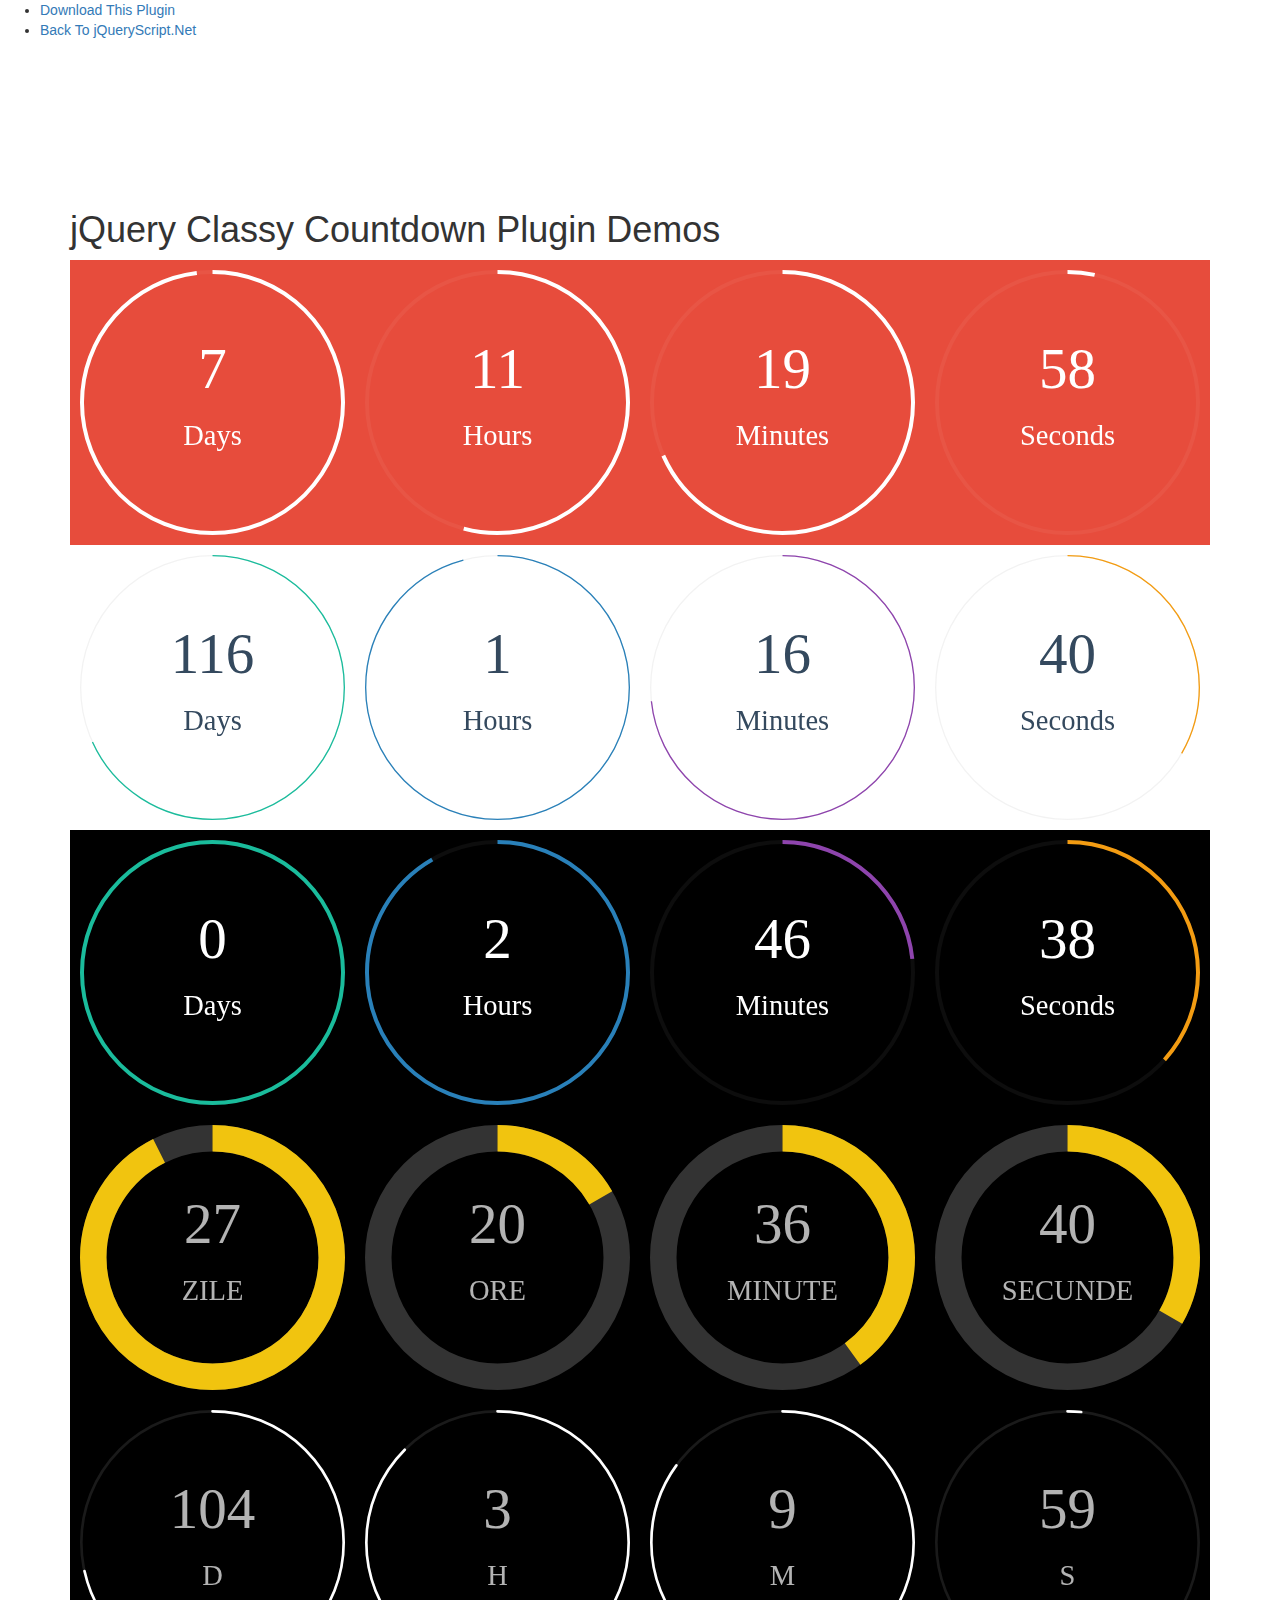
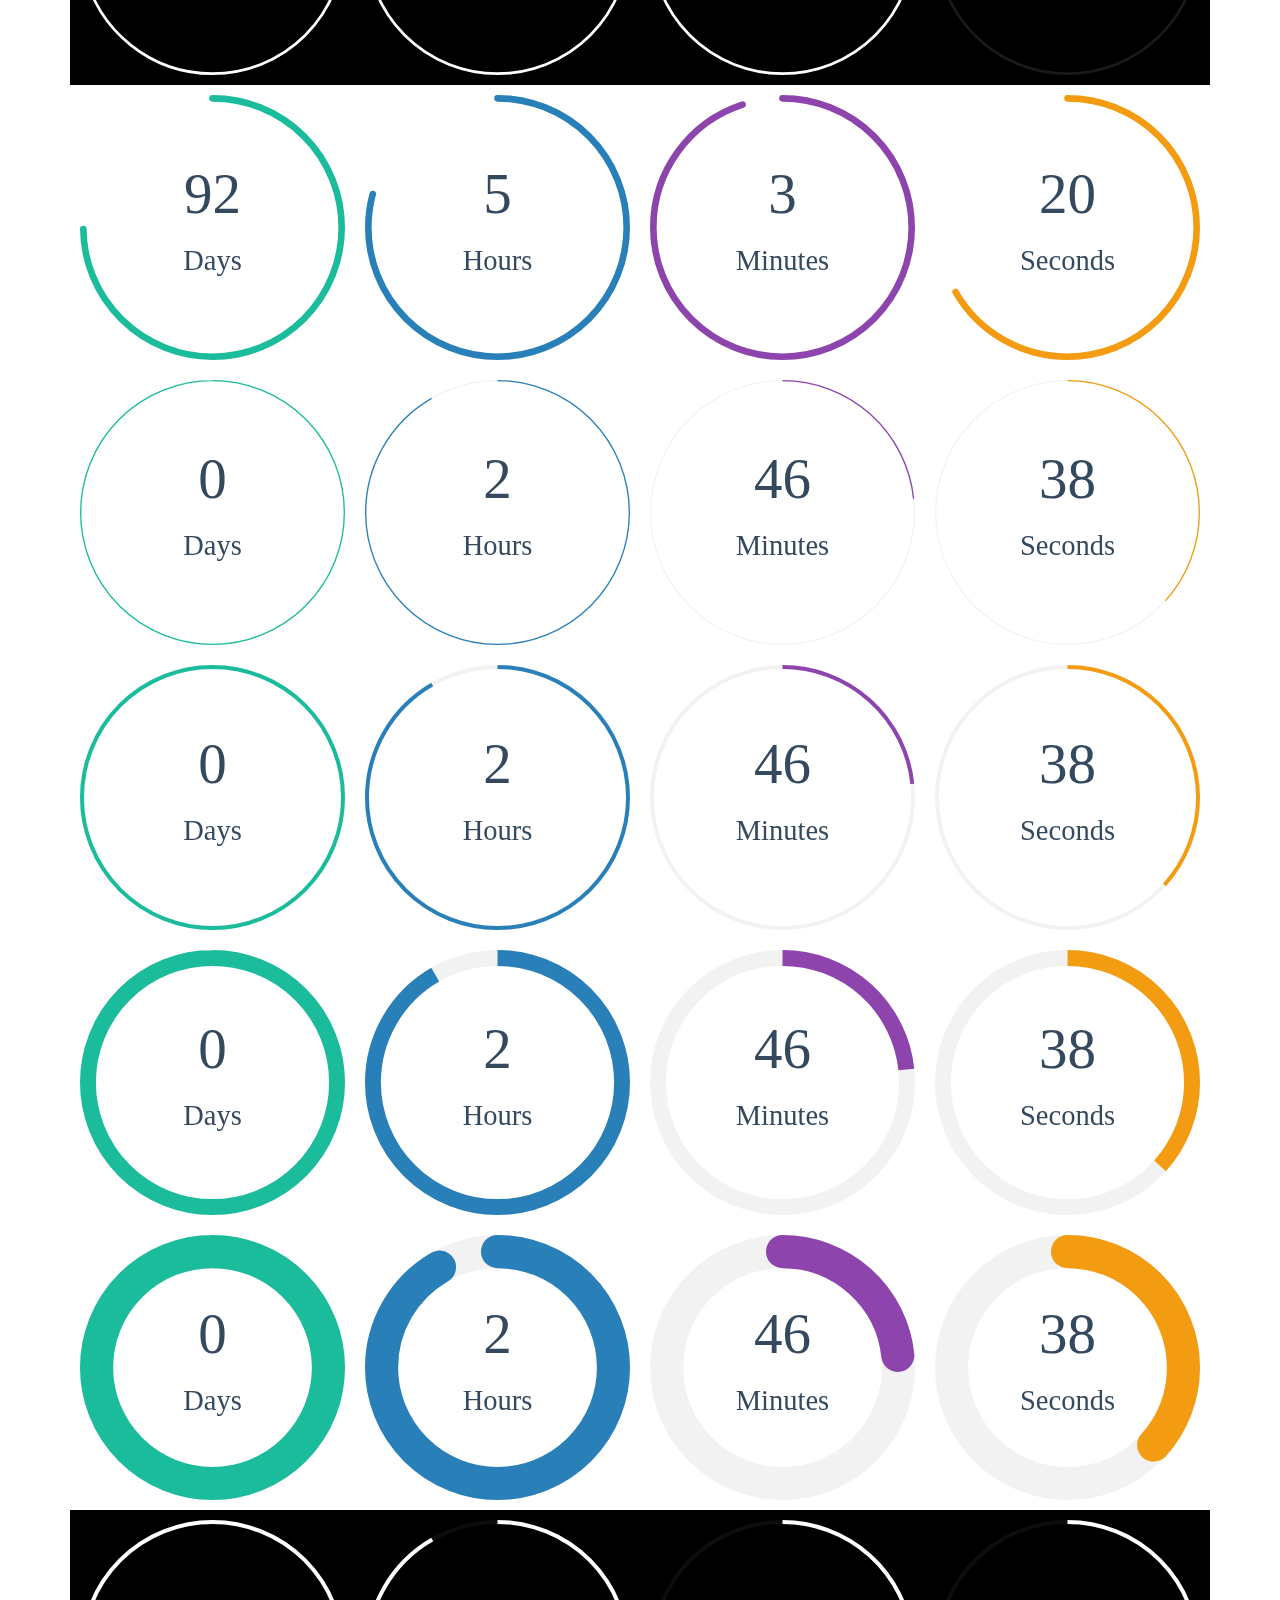
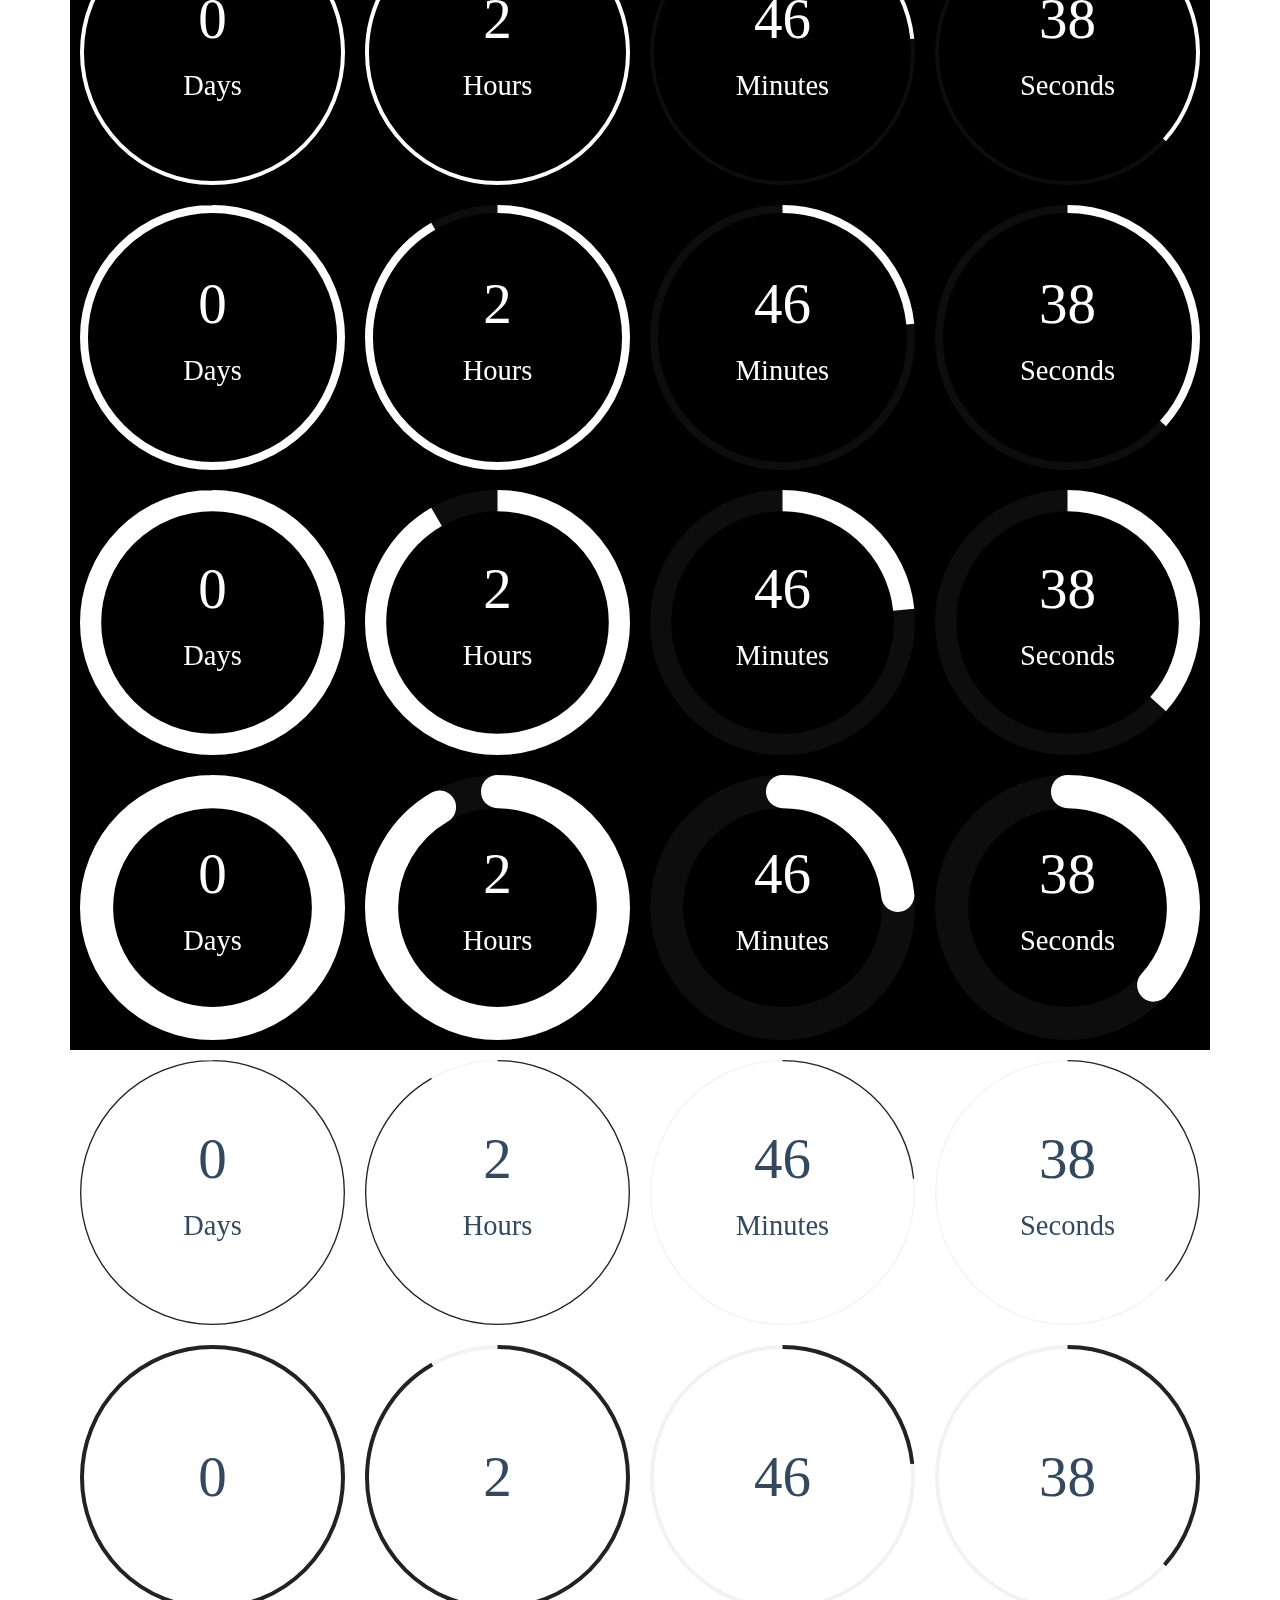
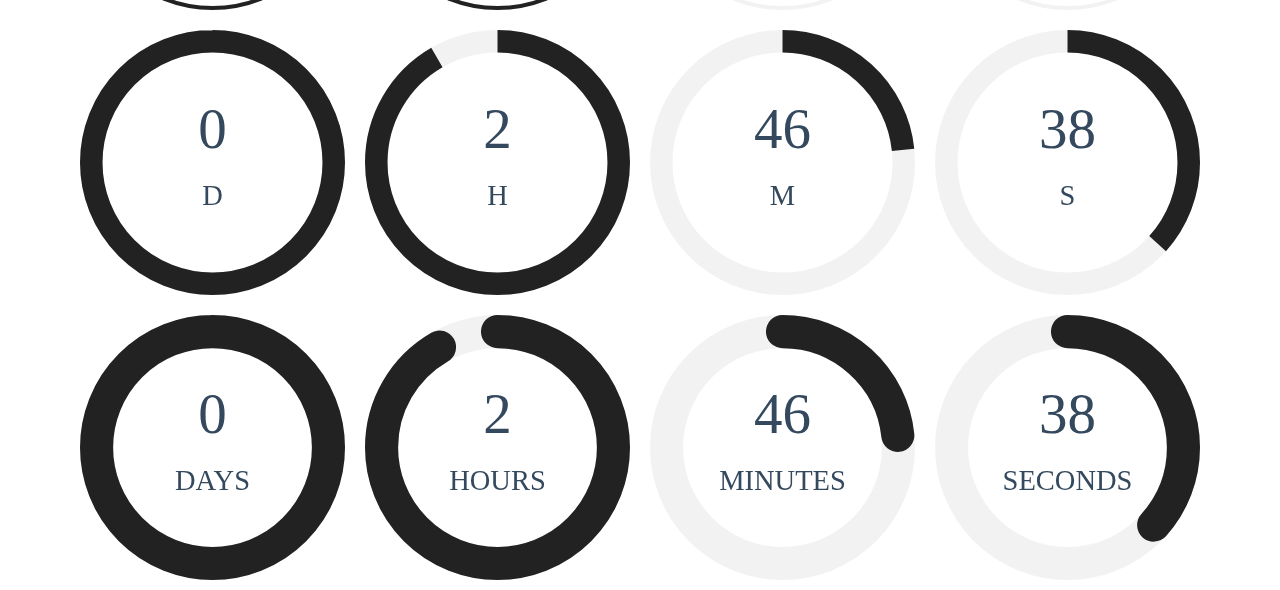
<file: js/classycountdown/index.html>
<!doctype html>
<html>
<head>
<meta charset="utf-8">
<title>jQuery Classy Countdown Plugin Demos</title>
<link href="css/jquery.classycountdown.css" rel="stylesheet" type="text/css">
<link href="http://www.jqueryscript.net/css/jquerysctipttop.css" rel="stylesheet" type="text/css">
<link rel="stylesheet" href="http://netdna.bootstrapcdn.com/bootstrap/3.3.1/css/bootstrap.min.css">
</head>

<body>
<div id="jquery-script-menu">
  <div class="jquery-script-center">
    <ul>
      <li><a href="http://www.jqueryscript.net/time-clock/Slick-Circular-jQuery-Countdown-Plugin-Classy-Countdown.html">Download This Plugin</a></li>
      <li><a href="http://www.jqueryscript.net/">Back To jQueryScript.Net</a></li>
    </ul>
    <div class="jquery-script-ads"><script type="text/javascript"><!--
google_ad_client = "ca-pub-2783044520727903";
/* jQuery_demo */
google_ad_slot = "2780937993";
google_ad_width = 728;
google_ad_height = 90;
//-->
</script> 
      <script type="text/javascript"
src="http://pagead2.googlesyndication.com/pagead/show_ads.js">
</script></div>
    <div class="jquery-script-clear"></div>
  </div>
</div>
<div class="container" style="margin-top:150px;">
  <h1>jQuery Classy Countdown Plugin Demos</h1>
  <div id="countdown1" style="background-color:#e74c3c"></div>
  <div id="countdown2" class="ClassyCountdownDemo"></div>
  <div id="countdown4" class="ClassyCountdownDemo" style="background-color:#000"></div>
  <div id="countdown3" class="ClassyCountdownDemo" style="background-color:#000"></div>
  <div id="countdown10" class="ClassyCountdownDemo" style="background-color:#000"></div>
  <div id="countdown9" class="ClassyCountdownDemo"></div>
  <div id="countdown15" class="ClassyCountdownDemo"></div>
  <div id="countdown16" class="ClassyCountdownDemo"></div>
  <div id="countdown17" class="ClassyCountdownDemo"></div>
  <div id="countdown18" class="ClassyCountdownDemo"></div>
  <div id="countdown5" class="ClassyCountdownDemo" style="background-color:#000"></div>
  <div id="countdown6" class="ClassyCountdownDemo" style="background-color:#000"></div>
  <div id="countdown7" class="ClassyCountdownDemo" style="background-color:#000"></div>
  <div id="countdown8" class="ClassyCountdownDemo" style="background-color:#000"></div>
  <div id="countdown11" class="ClassyCountdownDemo"></div>
  <div id="countdown12" class="ClassyCountdownDemo"></div>
  <div id="countdown13" class="ClassyCountdownDemo"></div>
  <div id="countdown14" class="ClassyCountdownDemo"></div>
</div>
<script src="http://ajax.googleapis.com/ajax/libs/jquery/1.11.2/jquery.min.js"></script> 
<script src="js/jquery.knob.js"></script> 
<script src="js/jquery.throttle.js"></script> 
<script src="js/jquery.classycountdown.js"></script> 
<script>
	$(document).ready(function() {
			$('#countdown15').ClassyCountdown({
					theme: "flat-colors",
					end: $.now() + 10000
			});
			$('#countdown16').ClassyCountdown({
					theme: "flat-colors-wide",
					end: $.now() + 10000
			});
			$('#countdown17').ClassyCountdown({
					theme: "flat-colors-very-wide",
					end: $.now() + 10000
			});
			$('#countdown18').ClassyCountdown({
					theme: "flat-colors-black",
					end: $.now() + 10000
			});
			$('#countdown1').ClassyCountdown({
					theme: "white",
					end: $.now() + 645600
			});
			$('#countdown5').ClassyCountdown({
					theme: "white",
					end: $.now() + 10000
			});
			$('#countdown6').ClassyCountdown({
					theme: "white-wide",
					end: $.now() + 10000
			});
			$('#countdown7').ClassyCountdown({
					theme: "white-very-wide",
					end: $.now() + 10000
			});
			$('#countdown8').ClassyCountdown({
					theme: "white-black",
					end: $.now() + 10000
			});
			$('#countdown11').ClassyCountdown({
					theme: "black",
					style: {
							secondsElement: {
									gauge: {
											fgColor: "#F00"
									}
							}
					},
					end: $.now() + 10000
			});
			$('#countdown12').ClassyCountdown({
					theme: "black-wide",
					labels: false,
					end: $.now() + 10000
			});
			$('#countdown13').ClassyCountdown({
					theme: "black-very-wide",
					labelsOptions: {
							lang: {
									days: 'D',
									hours: 'H',
									minutes: 'M',
									seconds: 'S'
							},
							style: 'font-size:0.5em; text-transform:uppercase;'
					},
					end: $.now() + 10000
			});
			$('#countdown14').ClassyCountdown({
					theme: "black-black",
					labelsOptions: {
							style: 'font-size:0.5em; text-transform:uppercase;'
					},
					end: $.now() + 10000
			});
			$('#countdown4').ClassyCountdown({
					end: $.now() + 10000,
					labels: true,
					style: {
							element: "",
							textResponsive: .5,
							days: {
									gauge: {
											thickness: .03,
											bgColor: "rgba(255,255,255,0.05)",
											fgColor: "#1abc9c"
									},
									textCSS: 'font-family:\'Open Sans\'; font-size:25px; font-weight:300; color:#fff;'
							},
							hours: {
									gauge: {
											thickness: .03,
											bgColor: "rgba(255,255,255,0.05)",
											fgColor: "#2980b9"
									},
									textCSS: 'font-family:\'Open Sans\'; font-size:25px; font-weight:300; color:#fff;'
							},
							minutes: {
									gauge: {
											thickness: .03,
											bgColor: "rgba(255,255,255,0.05)",
											fgColor: "#8e44ad"
									},
									textCSS: 'font-family:\'Open Sans\'; font-size:25px; font-weight:300; color:#fff;'
							},
							seconds: {
									gauge: {
											thickness: .03,
											bgColor: "rgba(255,255,255,0.05)",
											fgColor: "#f39c12"
									},
									textCSS: 'font-family:\'Open Sans\'; font-size:25px; font-weight:300; color:#fff;'
							}

					},
					onEndCallback: function() {
							console.log("Time out!");
					}
			});
			$('#countdown2').ClassyCountdown({
					end: '1388468325',
					now: '1378441323',
					labels: true,
					style: {
							element: "",
							textResponsive: .5,
							days: {
									gauge: {
											thickness: .01,
											bgColor: "rgba(0,0,0,0.05)",
											fgColor: "#1abc9c"
									},
									textCSS: 'font-family:\'Open Sans\'; font-size:25px; font-weight:300; color:#34495e;'
							},
							hours: {
									gauge: {
											thickness: .01,
											bgColor: "rgba(0,0,0,0.05)",
											fgColor: "#2980b9"
									},
									textCSS: 'font-family:\'Open Sans\'; font-size:25px; font-weight:300; color:#34495e;'
							},
							minutes: {
									gauge: {
											thickness: .01,
											bgColor: "rgba(0,0,0,0.05)",
											fgColor: "#8e44ad"
									},
									textCSS: 'font-family:\'Open Sans\'; font-size:25px; font-weight:300; color:#34495e;'
							},
							seconds: {
									gauge: {
											thickness: .01,
											bgColor: "rgba(0,0,0,0.05)",
											fgColor: "#f39c12"
									},
									textCSS: 'font-family:\'Open Sans\'; font-size:25px; font-weight:300; color:#34495e;'
							}

					},
					onEndCallback: function() {
							console.log("Time out!");
					}
			});
			$('#countdown9').ClassyCountdown({
					end: '1388468325',
					now: '1380501323',
					labels: true,
					style: {
							element: "",
							textResponsive: .5,
							days: {
									gauge: {
											thickness: .05,
											bgColor: "rgba(0,0,0,0)",
											fgColor: "#1abc9c",
											lineCap: 'round'
									},
									textCSS: 'font-family:\'Open Sans\'; font-size:25px; font-weight:300; color:#34495e;'
							},
							hours: {
									gauge: {
											thickness: .05,
											bgColor: "rgba(0,0,0,0)",
											fgColor: "#2980b9",
											lineCap: 'round'
									},
									textCSS: 'font-family:\'Open Sans\'; font-size:25px; font-weight:300; color:#34495e;'
							},
							minutes: {
									gauge: {
											thickness: .05,
											bgColor: "rgba(0,0,0,0)",
											fgColor: "#8e44ad",
											lineCap: 'round'
									},
									textCSS: 'font-family:\'Open Sans\'; font-size:25px; font-weight:300; color:#34495e;'
							},
							seconds: {
									gauge: {
											thickness: .05,
											bgColor: "rgba(0,0,0,0)",
											fgColor: "#f39c12",
											lineCap: 'round'
									},
									textCSS: 'font-family:\'Open Sans\'; font-size:25px; font-weight:300; color:#34495e;'
							}

					},
					onEndCallback: function() {
							console.log("Time out!");
					}
			});
			$('#countdown10').ClassyCountdown({
					end: '1397468325',
					now: '1388471324',
					labels: true,
					labelsOptions: {
							lang: {
									days: 'D',
									hours: 'H',
									minutes: 'M',
									seconds: 'S'
							},
							style: 'font-size:0.5em; text-transform:uppercase;'
					},
					style: {
							element: "",
							textResponsive: .5,
							days: {
									gauge: {
											thickness: .02,
											bgColor: "rgba(255,255,255,0.1)",
											fgColor: "rgba(255,255,255,1)",
											lineCap: 'round'
									},
									textCSS: 'font-family:\'Open Sans\'; font-size:25px; font-weight:300; color:rgba(255,255,255,0.7);'
							},
							hours: {
									gauge: {
											thickness: .02,
											bgColor: "rgba(255,255,255,0.1)",
											fgColor: "rgba(255,255,255,1)",
											lineCap: 'round'
									},
									textCSS: 'font-family:\'Open Sans\'; font-size:25px; font-weight:300; color:rgba(255,255,255,0.7);'
							},
							minutes: {
									gauge: {
											thickness: .02,
											bgColor: "rgba(255,255,255,0.1)",
											fgColor: "rgba(255,255,255,1)",
											lineCap: 'round'
									},
									textCSS: 'font-family:\'Open Sans\'; font-size:25px; font-weight:300; color:rgba(255,255,255,0.7);'
							},
							seconds: {
									gauge: {
											thickness: .02,
											bgColor: "rgba(255,255,255,0.1)",
											fgColor: "rgba(255,255,255,1)",
											lineCap: 'round'
									},
									textCSS: 'font-family:\'Open Sans\'; font-size:25px; font-weight:300; color:rgba(255,255,255,0.7);'
							},
					},
					onEndCallback: function() {
							console.log("Time out!");
					}
			});
			$('#countdown3').ClassyCountdown({
					end: '1390868325',
					now: '1388461323',
					labels: true,
					labelsOptions: {
							lang: {
									days: 'Zile',
									hours: 'Ore',
									minutes: 'Minute',
									seconds: 'Secunde'
							},
							style: 'font-size:0.5em; text-transform:uppercase;'
					},
					style: {
							element: "",
							textResponsive: .5,
							days: {
									gauge: {
											thickness: .2,
											bgColor: "rgba(255,255,255,0.2)",
											fgColor: "rgb(241, 196, 15)"
									},
									textCSS: 'font-family:\'Open Sans\'; font-size:25px; font-weight:300; color:rgba(255,255,255,0.7);'
							},
							hours: {
									gauge: {
											thickness: .2,
											bgColor: "rgba(255,255,255,0.2)",
											fgColor: "rgb(241, 196, 15)"
									},
									textCSS: 'font-family:\'Open Sans\'; font-size:25px; font-weight:300; color:rgba(255,255,255,0.7);'
							},
							minutes: {
									gauge: {
											thickness: .2,
											bgColor: "rgba(255,255,255,0.2)",
											fgColor: "rgb(241, 196, 15)"
									},
									textCSS: 'font-family:\'Open Sans\'; font-size:25px; font-weight:300; color:rgba(255,255,255,0.7);'
							},
							seconds: {
									gauge: {
											thickness: .2,
											bgColor: "rgba(255,255,255,0.2)",
											fgColor: "rgb(241, 196, 15)"
									},
									textCSS: 'font-family:\'Open Sans\'; font-size:25px; font-weight:300; color:rgba(255,255,255,0.7);'
							}

					},
					onEndCallback: function() {
							console.log("Time out!");
					}
			});
	});
</script>


<script type="text/javascript">

  var _gaq = _gaq || [];
  _gaq.push(['_setAccount', 'UA-36251023-1']);
  _gaq.push(['_setDomainName', 'jqueryscript.net']);
  _gaq.push(['_trackPageview']);

  (function() {
    var ga = document.createElement('script'); ga.type = 'text/javascript'; ga.async = true;
    ga.src = ('https:' == document.location.protocol ? 'https://ssl' : 'http://www') + '.google-analytics.com/ga.js';
    var s = document.getElementsByTagName('script')[0]; s.parentNode.insertBefore(ga, s);
  })();

</script>
</body>
</html>
</file>
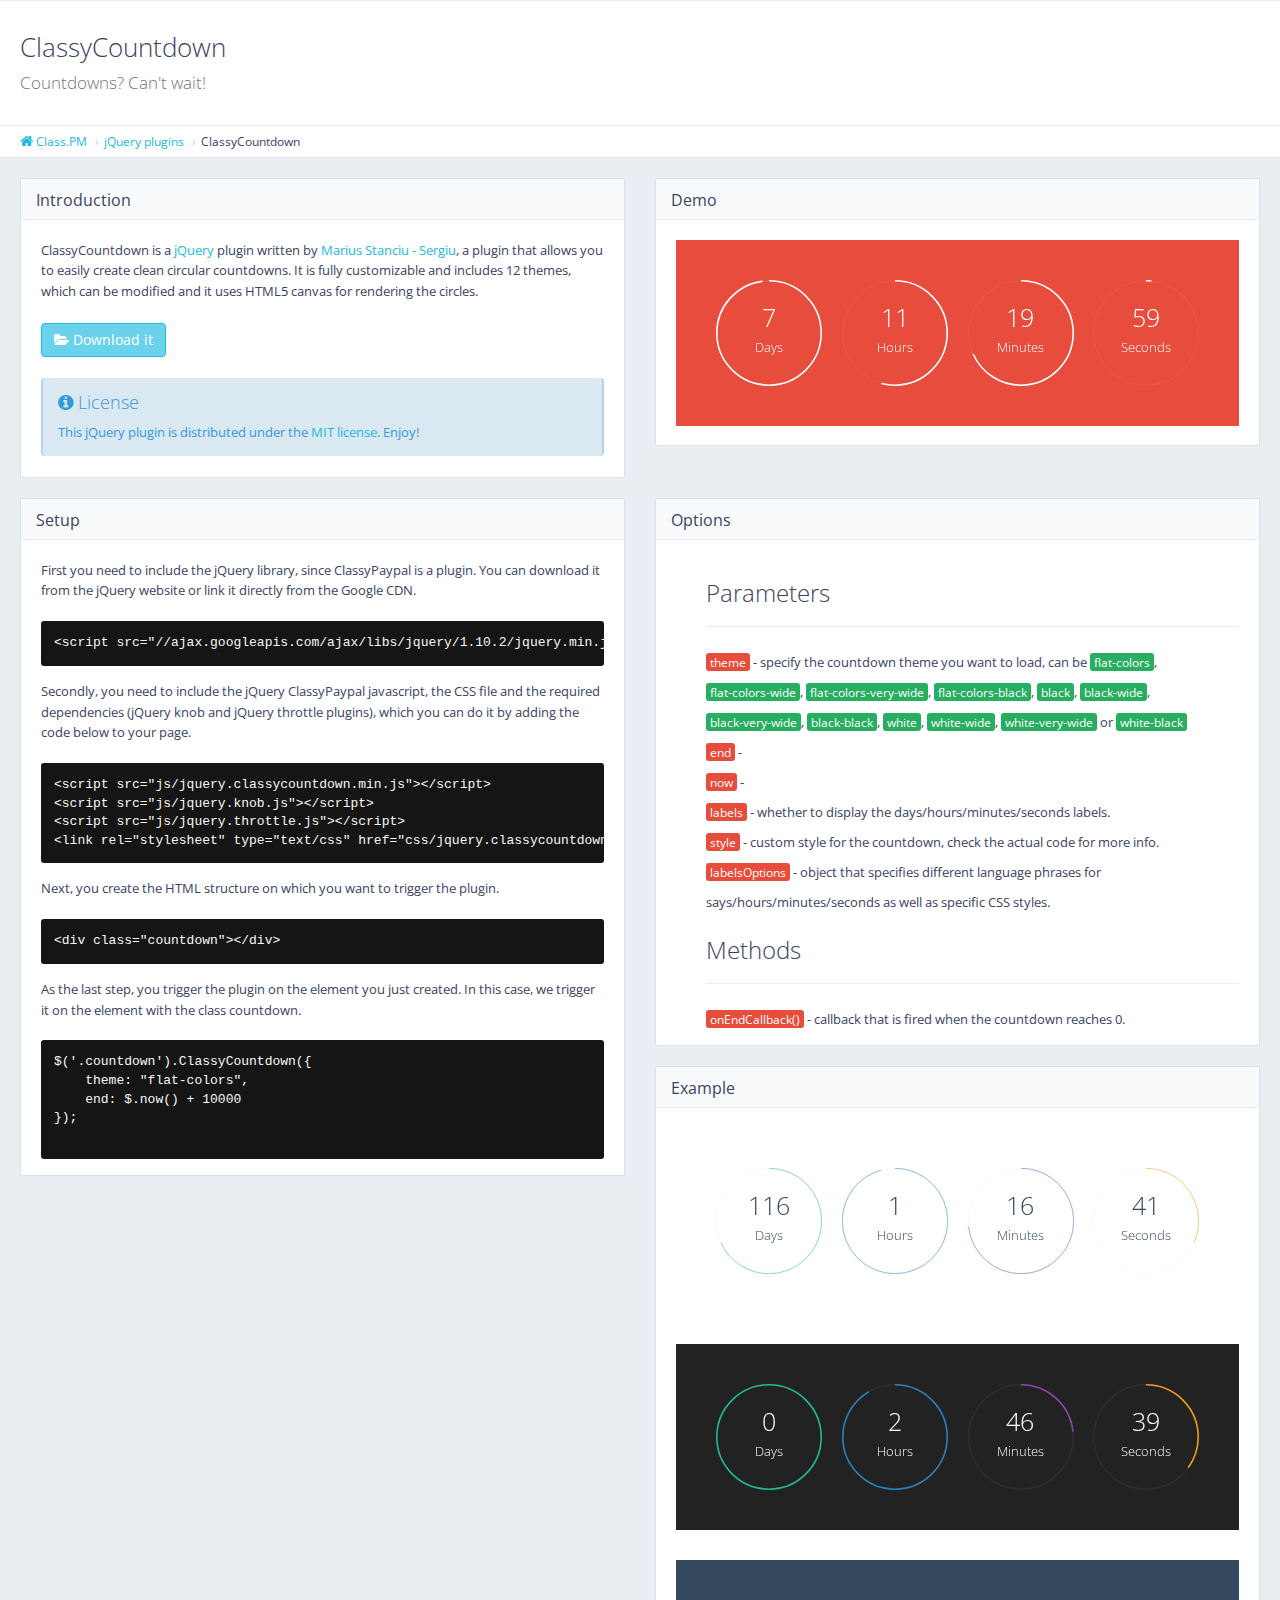
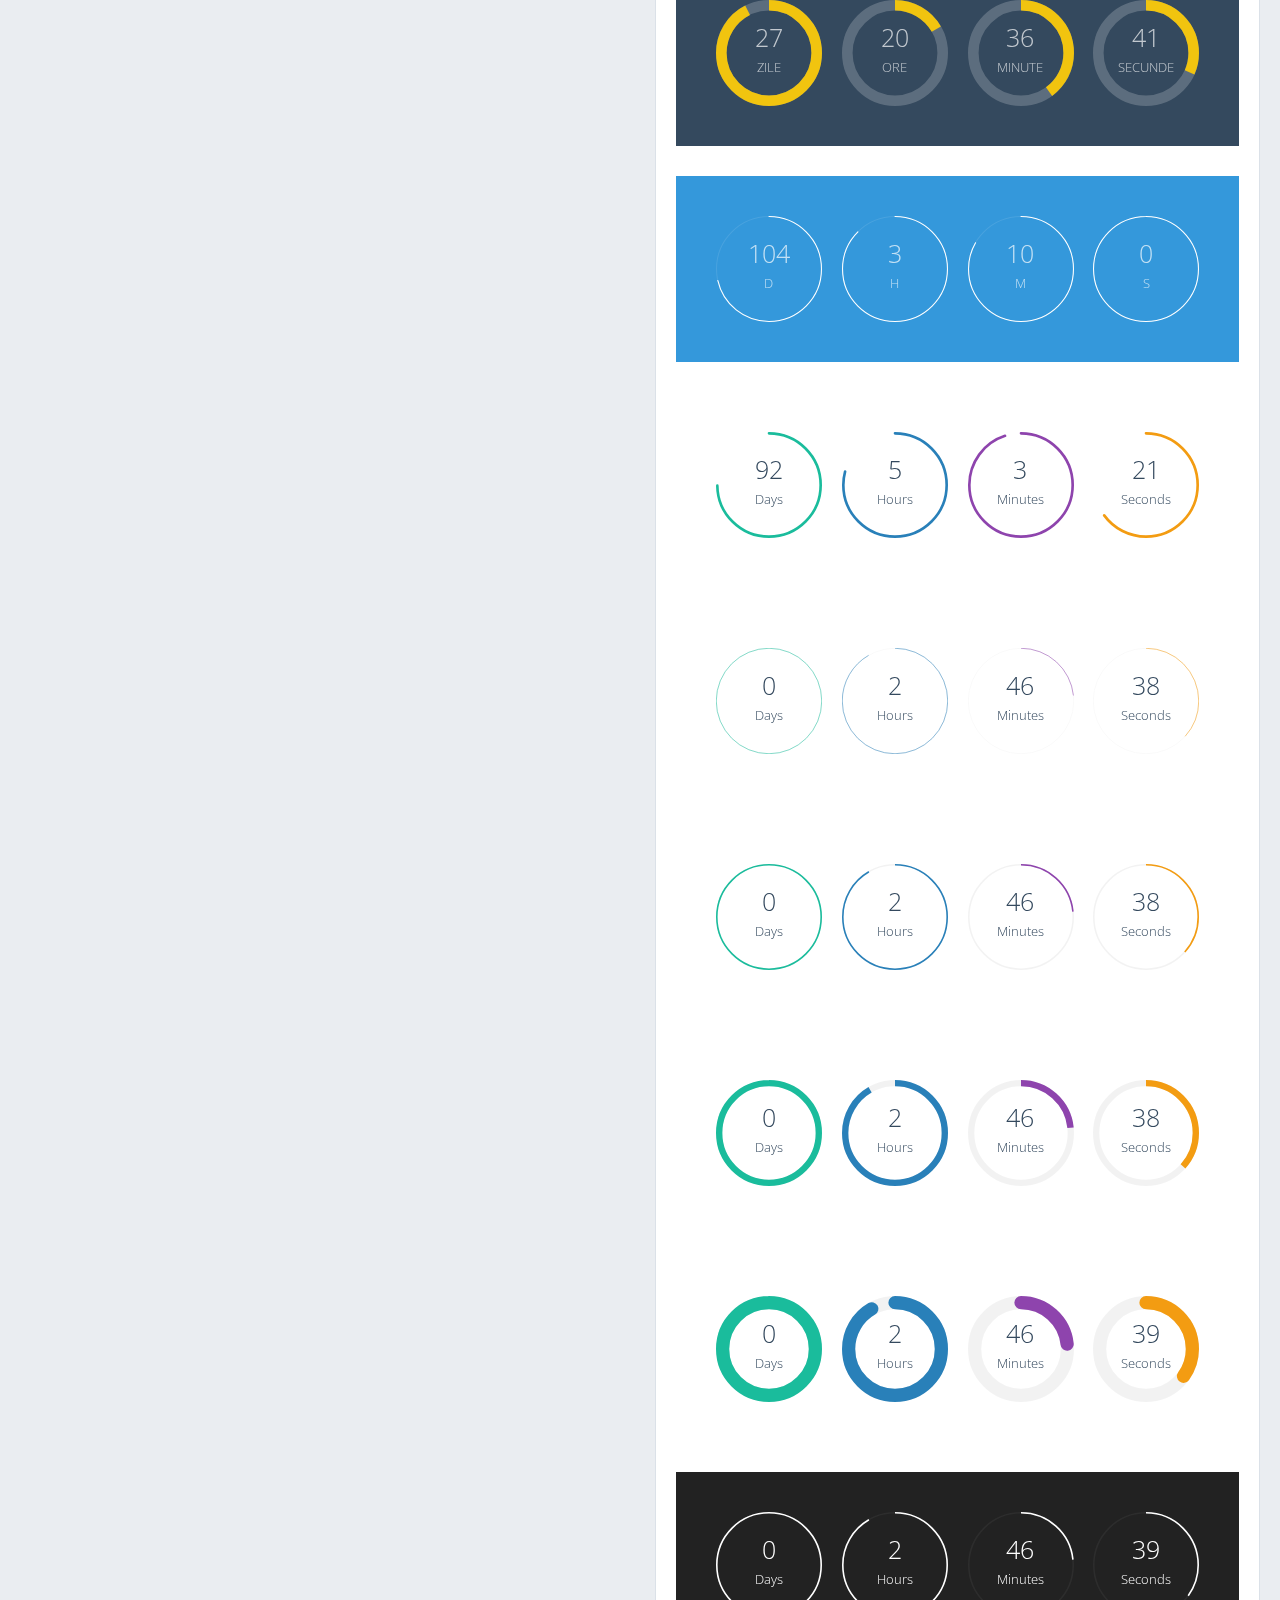
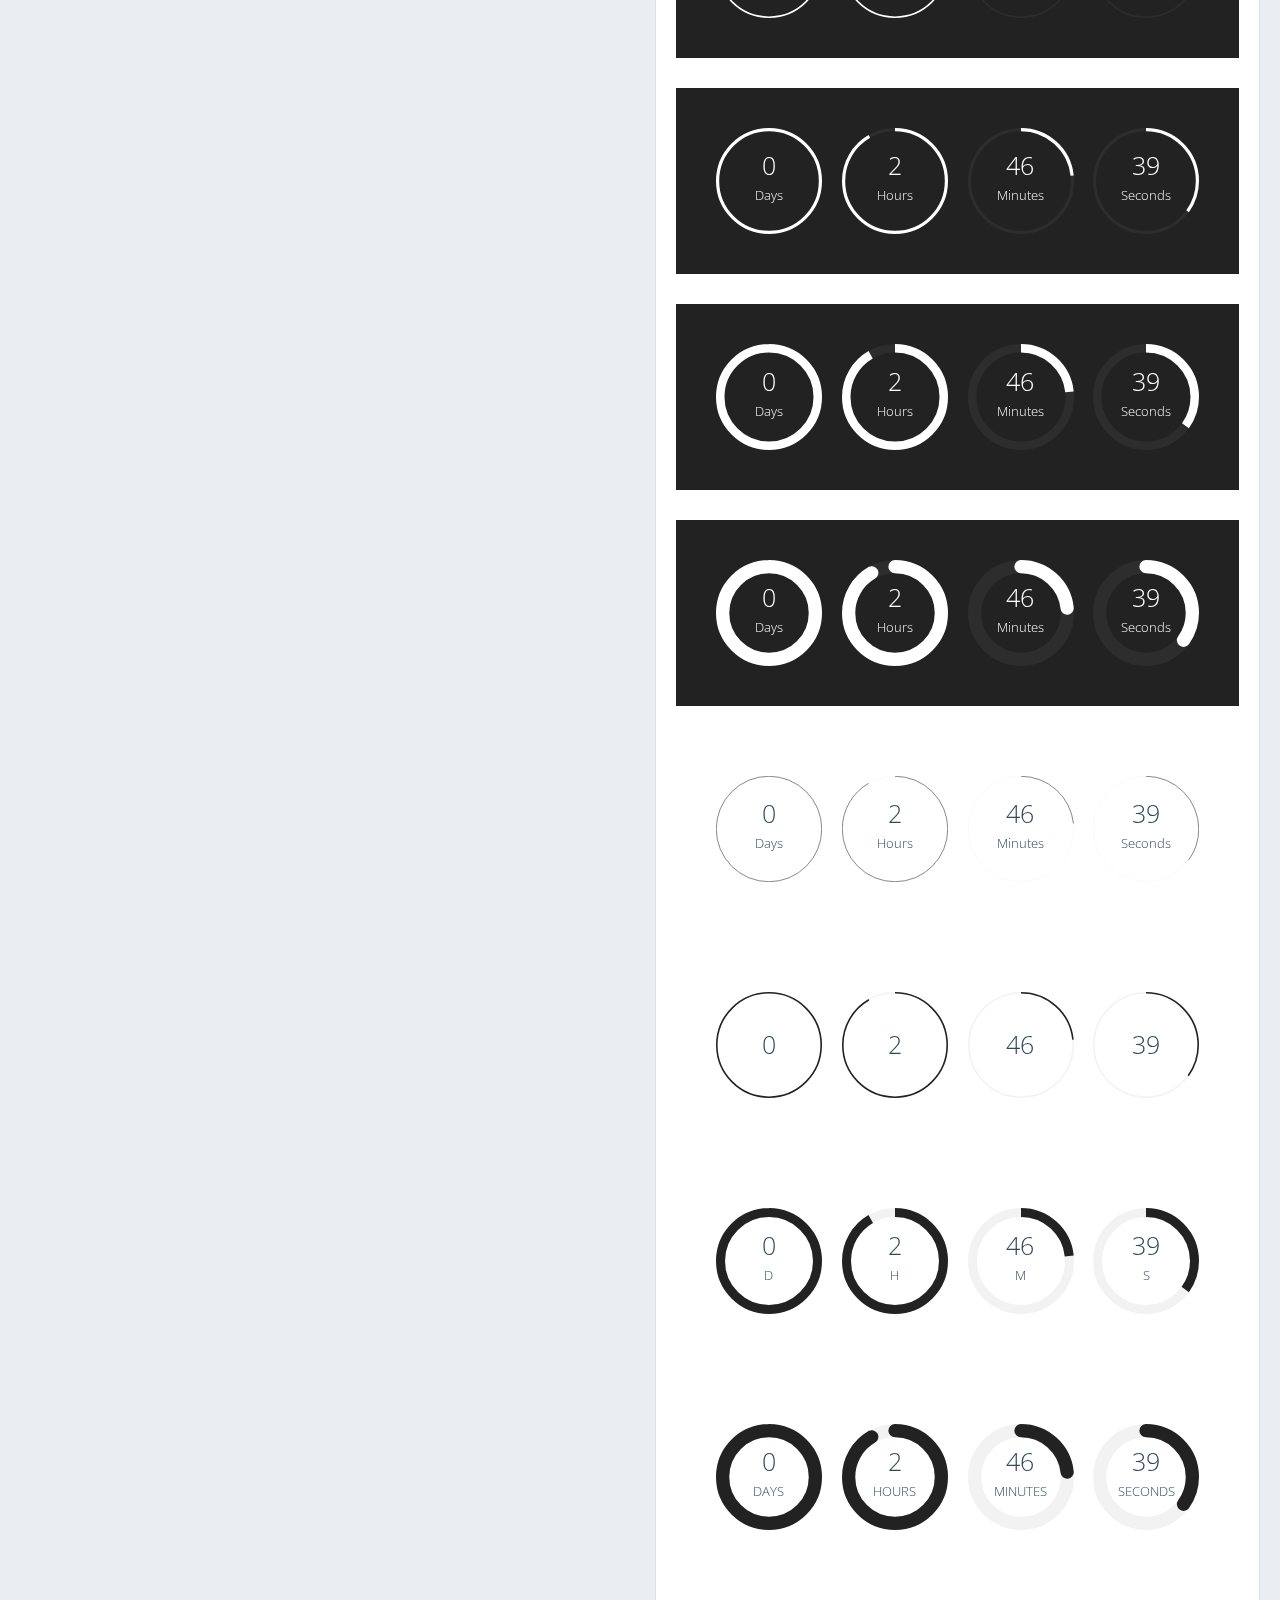
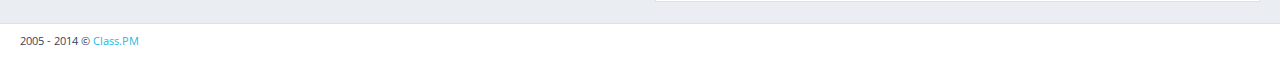
<file: js/classycountdown/doc.html>
<!DOCTYPE html>
<html>
    <head>
        <meta http-equiv="content-type" content="text/html; charset=UTF-8">
        <meta charset="utf-8">
        <title>ClassyCountdown jQuery plugin | Class.PM</title>
        <link rel="stylesheet" href="http://fonts.googleapis.com/css?family=Open+Sans:300,300italic,400,400italic,600,600italic,700,700italic" />
        <link rel="stylesheet" href="css/documentation.css" />
        <script src="http://ajax.googleapis.com/ajax/libs/jquery/1.10.2/jquery.min.js"></script>
        <script src="js/jquery.knob.js"></script>
        <script src="js/jquery.throttle.js"></script>
        <script src="js/jquery.classycountdown.js"></script>
        <link rel="stylesheet" type="text/css" href="css/jquery.classycountdown.css" />
        <style>
            .ClassyCountdownDemo { margin:0 auto 30px auto; max-width:800px; width:calc(100%); padding:30px; display:block }
            #countdown2 { background:#FFF }
            #countdown3 { background:rgb(52, 73, 94) }
            #countdown4 { background:#222 }
            #countdown5 { background:#222 }
            #countdown6 { background:#222 }
            #countdown7 { background:#222 }
            #countdown8 { background:#222 }
            #countdown9 { background:#FFF }
            #countdown10 { background:#3498db }
        </style>
    </head>
    <body>
        <div id="page-container">
            <div id="main-container">
                <div id="page-content">
                    <div class="content-header">
                        <div class="header-section">
                            <h1>ClassyCountdown<br><small>Countdowns? Can't wait!</small></h1>
                        </div>
                    </div>
                    <ul class="breadcrumb breadcrumb-top">
                        <li><a href="http://www.class.pm/"><i class="fa fa-home"></i> Class.PM</a></li>
                        <li><a href="http://www.class.pm/#jquery">jQuery plugins</a></li>
                        <li>ClassyCountdown</li>
                    </ul>
                    <div class="row">
                        <div class="col-md-6">
                            <div class="block">
                                <div class="block-title">
                                    <h2>Introduction</h2>
                                </div>
                                <div class="clearfix">
                                    <p>ClassyCountdown is a <a href="http://www.jquery.com">jQuery</a> plugin written by <a href="http://www.class.pm">Marius Stanciu - Sergiu</a>, a plugin that allows you to easily create clean circular countdowns. It is fully customizable and includes 12 themes, which can be modified and it uses HTML5 canvas for rendering the circles.</p>
                                    <p>
                                        <a href="/files/jquery-classycountdown.zip" class="btn btn-primary">
                                            <i class="fa fa-folder-open"></i> Download it
                                        </a>
                                    </p>
                                    <div class="alert alert-info">
                                        <h4><i class="fa fa-info-circle"></i> License</h4>
                                        This jQuery plugin is distributed under the <a href="http://www.class.pm/LICENSE-MIT">MIT license</a>. Enjoy!
                                    </div>
                                </div>
                            </div>
                        </div>
                        <div class="col-md-6">
                            <div class="block">
                                <div class="block-title">
                                    <h2>Demo</h2>
                                </div>
                                <div class="clearfix">
                                    <div style="background:#e74c3c; color:#FFF;padding:30px;">
                                        <div id="countdown1"></div>
                                    </div>
                                    <br />
                                </div>
                            </div>
                        </div>
                    </div>
                    <div class="row">
                        <div class="col-md-6">
                            <div class="block">
                                <div class="block-title">
                                    <h2>Setup</h2>
                                </div>
                                <div class="clearfix">
                                    <p>First you need to include the jQuery library, since ClassyPaypal is a plugin. You can download it from the jQuery website or link it directly from the Google CDN.</p>
                                    <pre>&lt;script src="//ajax.googleapis.com/ajax/libs/jquery/1.10.2/jquery.min.js"&gt;&lt;/script&gt;</pre>
                                    <p>Secondly, you need to include the jQuery ClassyPaypal javascript, the CSS file and the required dependencies (jQuery knob and jQuery throttle plugins), which you can do it by adding the code below to your page.</p>
                                    <pre>&lt;script src="js/jquery.classycountdown.min.js"&gt;&lt;/script&gt;
&lt;script src="js/jquery.knob.js"&gt;&lt;/script&gt;
&lt;script src="js/jquery.throttle.js"&gt;&lt;/script&gt;
&lt;link rel="stylesheet" type="text/css" href="css/jquery.classycountdown.min.css" /&gt;</pre>
                                    <p>Next, you create the HTML structure on which you want to trigger the plugin.</p>
                                    <pre>&lt;div class="countdown"&gt;&lt;/div&gt;</pre>
                                    <p>As the last step, you trigger the plugin on the element you just created. In this case, we trigger it on the element with the class countdown.</p>
                                    <pre>$('.countdown').ClassyCountdown({
    theme: "flat-colors",
    end: $.now() + 10000
});
                                    </pre>
                                </div>
                            </div>
                        </div>
                        <div class="col-md-6">
                            <div class="block">
                                <div class="block-title">
                                    <h2>Options</h2>
                                </div>
                                <div class="clearfix">
                                    <ul class="fa-ul">
                                        <li>
                                            <h3>Parameters</h3>
                                            <hr />
                                        </li>
                                        <li>
                                            <span class="label label-danger">theme</span> - specify the countdown theme you want to load, can be <span class="label label-success">flat-colors</span>, <span class="label label-success">flat-colors-wide</span>, <span class="label label-success">flat-colors-very-wide</span>, <span class="label label-success">flat-colors-black</span>, <span class="label label-success">black</span>, <span class="label label-success">black-wide</span>, <span class="label label-success">black-very-wide</span>, <span class="label label-success">black-black</span>, <span class="label label-success">white</span>, <span class="label label-success">white-wide</span>, <span class="label label-success">white-very-wide</span> or <span class="label label-success">white-black</span>
                                        </li>
                                        <li>
                                            <span class="label label-danger">end</span> - 
                                        </li>
                                        <li>
                                            <span class="label label-danger">now</span> - 
                                        </li>
                                        <li>
                                            <span class="label label-danger">labels</span> - whether to display the days/hours/minutes/seconds labels.
                                        </li>
                                        <li>
                                            <span class="label label-danger">style</span> - custom style for the countdown, check the actual code for more info.
                                        </li>
                                        <li>
                                            <span class="label label-danger">labelsOptions</span> - object that specifies different language phrases for says/hours/minutes/seconds as well as specific CSS styles.
                                        </li>
                                        <li>
                                            <h3>Methods</h3>
                                            <hr />
                                        </li>
                                        <li>
                                            <span class="label label-danger">onEndCallback()</span> - callback that is fired when the countdown reaches 0.
                                        </li>
                                    </ul>
                                </div>
                            </div>
                            <div class="block">
                                <div class="block-title">
                                    <h2>Example</h2>
                                </div>
                                <div class="clearfix">
                                    <div id="countdown2" class="ClassyCountdownDemo"></div>
                                    <div id="countdown4" class="ClassyCountdownDemo"></div>
                                    <div id="countdown3" class="ClassyCountdownDemo"></div>
                                    <div id="countdown10" class="ClassyCountdownDemo"></div>
                                    <div id="countdown9" class="ClassyCountdownDemo"></div>
                                    <div id="countdown15" class="ClassyCountdownDemo"></div>
                                    <div id="countdown16" class="ClassyCountdownDemo"></div>
                                    <div id="countdown17" class="ClassyCountdownDemo"></div>
                                    <div id="countdown18" class="ClassyCountdownDemo"></div>
                                    <div id="countdown5" class="ClassyCountdownDemo"></div>
                                    <div id="countdown6" class="ClassyCountdownDemo"></div>
                                    <div id="countdown7" class="ClassyCountdownDemo"></div>
                                    <div id="countdown8" class="ClassyCountdownDemo"></div>
                                    <div id="countdown11" class="ClassyCountdownDemo"></div>
                                    <div id="countdown12" class="ClassyCountdownDemo"></div>
                                    <div id="countdown13" class="ClassyCountdownDemo"></div>
                                    <div id="countdown14" class="ClassyCountdownDemo"></div>
                                    <script>
                                        $(document).ready(function() {
                                            $('#countdown15').ClassyCountdown({
                                                theme: "flat-colors",
                                                end: $.now() + 10000
                                            });
                                            $('#countdown16').ClassyCountdown({
                                                theme: "flat-colors-wide",
                                                end: $.now() + 10000
                                            });
                                            $('#countdown17').ClassyCountdown({
                                                theme: "flat-colors-very-wide",
                                                end: $.now() + 10000
                                            });
                                            $('#countdown18').ClassyCountdown({
                                                theme: "flat-colors-black",
                                                end: $.now() + 10000
                                            });
                                            $('#countdown1').ClassyCountdown({
                                                theme: "white",
                                                end: $.now() + 645600
                                            });
                                            $('#countdown5').ClassyCountdown({
                                                theme: "white",
                                                end: $.now() + 10000
                                            });
                                            $('#countdown6').ClassyCountdown({
                                                theme: "white-wide",
                                                end: $.now() + 10000
                                            });
                                            $('#countdown7').ClassyCountdown({
                                                theme: "white-very-wide",
                                                end: $.now() + 10000
                                            });
                                            $('#countdown8').ClassyCountdown({
                                                theme: "white-black",
                                                end: $.now() + 10000
                                            });
                                            $('#countdown11').ClassyCountdown({
                                                theme: "black",
                                                style: {
                                                    secondsElement: {
                                                        gauge: {
                                                            fgColor: "#F00"
                                                        }
                                                    }
                                                },
                                                end: $.now() + 10000
                                            });
                                            $('#countdown12').ClassyCountdown({
                                                theme: "black-wide",
                                                labels: false,
                                                end: $.now() + 10000
                                            });
                                            $('#countdown13').ClassyCountdown({
                                                theme: "black-very-wide",
                                                labelsOptions: {
                                                    lang: {
                                                        days: 'D',
                                                        hours: 'H',
                                                        minutes: 'M',
                                                        seconds: 'S'
                                                    },
                                                    style: 'font-size:0.5em; text-transform:uppercase;'
                                                },
                                                end: $.now() + 10000
                                            });
                                            $('#countdown14').ClassyCountdown({
                                                theme: "black-black",
                                                labelsOptions: {
                                                    style: 'font-size:0.5em; text-transform:uppercase;'
                                                },
                                                end: $.now() + 10000
                                            });
                                            $('#countdown4').ClassyCountdown({
                                                end: $.now() + 10000,
                                                labels: true,
                                                style: {
                                                    element: "",
                                                    textResponsive: .5,
                                                    days: {
                                                        gauge: {
                                                            thickness: .03,
                                                            bgColor: "rgba(255,255,255,0.05)",
                                                            fgColor: "#1abc9c"
                                                        },
                                                        textCSS: 'font-family:\'Open Sans\'; font-size:25px; font-weight:300; color:#fff;'
                                                    },
                                                    hours: {
                                                        gauge: {
                                                            thickness: .03,
                                                            bgColor: "rgba(255,255,255,0.05)",
                                                            fgColor: "#2980b9"
                                                        },
                                                        textCSS: 'font-family:\'Open Sans\'; font-size:25px; font-weight:300; color:#fff;'
                                                    },
                                                    minutes: {
                                                        gauge: {
                                                            thickness: .03,
                                                            bgColor: "rgba(255,255,255,0.05)",
                                                            fgColor: "#8e44ad"
                                                        },
                                                        textCSS: 'font-family:\'Open Sans\'; font-size:25px; font-weight:300; color:#fff;'
                                                    },
                                                    seconds: {
                                                        gauge: {
                                                            thickness: .03,
                                                            bgColor: "rgba(255,255,255,0.05)",
                                                            fgColor: "#f39c12"
                                                        },
                                                        textCSS: 'font-family:\'Open Sans\'; font-size:25px; font-weight:300; color:#fff;'
                                                    }

                                                },
                                                onEndCallback: function() {
                                                    console.log("Time out!");
                                                }
                                            });
                                            $('#countdown2').ClassyCountdown({
                                                end: '1388468325',
                                                now: '1378441323',
                                                labels: true,
                                                style: {
                                                    element: "",
                                                    textResponsive: .5,
                                                    days: {
                                                        gauge: {
                                                            thickness: .01,
                                                            bgColor: "rgba(0,0,0,0.05)",
                                                            fgColor: "#1abc9c"
                                                        },
                                                        textCSS: 'font-family:\'Open Sans\'; font-size:25px; font-weight:300; color:#34495e;'
                                                    },
                                                    hours: {
                                                        gauge: {
                                                            thickness: .01,
                                                            bgColor: "rgba(0,0,0,0.05)",
                                                            fgColor: "#2980b9"
                                                        },
                                                        textCSS: 'font-family:\'Open Sans\'; font-size:25px; font-weight:300; color:#34495e;'
                                                    },
                                                    minutes: {
                                                        gauge: {
                                                            thickness: .01,
                                                            bgColor: "rgba(0,0,0,0.05)",
                                                            fgColor: "#8e44ad"
                                                        },
                                                        textCSS: 'font-family:\'Open Sans\'; font-size:25px; font-weight:300; color:#34495e;'
                                                    },
                                                    seconds: {
                                                        gauge: {
                                                            thickness: .01,
                                                            bgColor: "rgba(0,0,0,0.05)",
                                                            fgColor: "#f39c12"
                                                        },
                                                        textCSS: 'font-family:\'Open Sans\'; font-size:25px; font-weight:300; color:#34495e;'
                                                    }

                                                },
                                                onEndCallback: function() {
                                                    console.log("Time out!");
                                                }
                                            });
                                            $('#countdown9').ClassyCountdown({
                                                end: '1388468325',
                                                now: '1380501323',
                                                labels: true,
                                                style: {
                                                    element: "",
                                                    textResponsive: .5,
                                                    days: {
                                                        gauge: {
                                                            thickness: .05,
                                                            bgColor: "rgba(0,0,0,0)",
                                                            fgColor: "#1abc9c",
                                                            lineCap: 'round'
                                                        },
                                                        textCSS: 'font-family:\'Open Sans\'; font-size:25px; font-weight:300; color:#34495e;'
                                                    },
                                                    hours: {
                                                        gauge: {
                                                            thickness: .05,
                                                            bgColor: "rgba(0,0,0,0)",
                                                            fgColor: "#2980b9",
                                                            lineCap: 'round'
                                                        },
                                                        textCSS: 'font-family:\'Open Sans\'; font-size:25px; font-weight:300; color:#34495e;'
                                                    },
                                                    minutes: {
                                                        gauge: {
                                                            thickness: .05,
                                                            bgColor: "rgba(0,0,0,0)",
                                                            fgColor: "#8e44ad",
                                                            lineCap: 'round'
                                                        },
                                                        textCSS: 'font-family:\'Open Sans\'; font-size:25px; font-weight:300; color:#34495e;'
                                                    },
                                                    seconds: {
                                                        gauge: {
                                                            thickness: .05,
                                                            bgColor: "rgba(0,0,0,0)",
                                                            fgColor: "#f39c12",
                                                            lineCap: 'round'
                                                        },
                                                        textCSS: 'font-family:\'Open Sans\'; font-size:25px; font-weight:300; color:#34495e;'
                                                    }

                                                },
                                                onEndCallback: function() {
                                                    console.log("Time out!");
                                                }
                                            });
                                            $('#countdown10').ClassyCountdown({
                                                end: '1397468325',
                                                now: '1388471324',
                                                labels: true,
                                                labelsOptions: {
                                                    lang: {
                                                        days: 'D',
                                                        hours: 'H',
                                                        minutes: 'M',
                                                        seconds: 'S'
                                                    },
                                                    style: 'font-size:0.5em; text-transform:uppercase;'
                                                },
                                                style: {
                                                    element: "",
                                                    textResponsive: .5,
                                                    days: {
                                                        gauge: {
                                                            thickness: .02,
                                                            bgColor: "rgba(255,255,255,0.1)",
                                                            fgColor: "rgba(255,255,255,1)",
                                                            lineCap: 'round'
                                                        },
                                                        textCSS: 'font-family:\'Open Sans\'; font-size:25px; font-weight:300; color:rgba(255,255,255,0.7);'
                                                    },
                                                    hours: {
                                                        gauge: {
                                                            thickness: .02,
                                                            bgColor: "rgba(255,255,255,0.1)",
                                                            fgColor: "rgba(255,255,255,1)",
                                                            lineCap: 'round'
                                                        },
                                                        textCSS: 'font-family:\'Open Sans\'; font-size:25px; font-weight:300; color:rgba(255,255,255,0.7);'
                                                    },
                                                    minutes: {
                                                        gauge: {
                                                            thickness: .02,
                                                            bgColor: "rgba(255,255,255,0.1)",
                                                            fgColor: "rgba(255,255,255,1)",
                                                            lineCap: 'round'
                                                        },
                                                        textCSS: 'font-family:\'Open Sans\'; font-size:25px; font-weight:300; color:rgba(255,255,255,0.7);'
                                                    },
                                                    seconds: {
                                                        gauge: {
                                                            thickness: .02,
                                                            bgColor: "rgba(255,255,255,0.1)",
                                                            fgColor: "rgba(255,255,255,1)",
                                                            lineCap: 'round'
                                                        },
                                                        textCSS: 'font-family:\'Open Sans\'; font-size:25px; font-weight:300; color:rgba(255,255,255,0.7);'
                                                    },
                                                },
                                                onEndCallback: function() {
                                                    console.log("Time out!");
                                                }
                                            });
                                            $('#countdown3').ClassyCountdown({
                                                end: '1390868325',
                                                now: '1388461323',
                                                labels: true,
                                                labelsOptions: {
                                                    lang: {
                                                        days: 'Zile',
                                                        hours: 'Ore',
                                                        minutes: 'Minute',
                                                        seconds: 'Secunde'
                                                    },
                                                    style: 'font-size:0.5em; text-transform:uppercase;'
                                                },
                                                style: {
                                                    element: "",
                                                    textResponsive: .5,
                                                    days: {
                                                        gauge: {
                                                            thickness: .2,
                                                            bgColor: "rgba(255,255,255,0.2)",
                                                            fgColor: "rgb(241, 196, 15)"
                                                        },
                                                        textCSS: 'font-family:\'Open Sans\'; font-size:25px; font-weight:300; color:rgba(255,255,255,0.7);'
                                                    },
                                                    hours: {
                                                        gauge: {
                                                            thickness: .2,
                                                            bgColor: "rgba(255,255,255,0.2)",
                                                            fgColor: "rgb(241, 196, 15)"
                                                        },
                                                        textCSS: 'font-family:\'Open Sans\'; font-size:25px; font-weight:300; color:rgba(255,255,255,0.7);'
                                                    },
                                                    minutes: {
                                                        gauge: {
                                                            thickness: .2,
                                                            bgColor: "rgba(255,255,255,0.2)",
                                                            fgColor: "rgb(241, 196, 15)"
                                                        },
                                                        textCSS: 'font-family:\'Open Sans\'; font-size:25px; font-weight:300; color:rgba(255,255,255,0.7);'
                                                    },
                                                    seconds: {
                                                        gauge: {
                                                            thickness: .2,
                                                            bgColor: "rgba(255,255,255,0.2)",
                                                            fgColor: "rgb(241, 196, 15)"
                                                        },
                                                        textCSS: 'font-family:\'Open Sans\'; font-size:25px; font-weight:300; color:rgba(255,255,255,0.7);'
                                                    }

                                                },
                                                onEndCallback: function() {
                                                    console.log("Time out!");
                                                }
                                            });
                                        });
                                    </script>
                                </div>
                            </div>
                        </div>
                    </div>
                </div>
                <footer class="clearfix">
                    <div class="pull-left">
                        <span>2005 - 2014</span> © <a href="http://www.class.pm" target="_blank">Class.PM</a>
                    </div>
                </footer>
            </div>
        </div>
        <script>
            (function(i, s, o, g, r, a, m) {
                i['GoogleAnalyticsObject'] = r;
                i[r] = i[r] || function() {
                    (i[r].q = i[r].q || []).push(arguments)
                }, i[r].l = 1 * new Date();
                a = s.createElement(o),
                        m = s.getElementsByTagName(o)[0];
                a.async = 1;
                a.src = g;
                m.parentNode.insertBefore(a, m)
            })(window, document, 'script', '//www.google-analytics.com/analytics.js', 'ga');
            ga('create', 'UA-30825160-1', 'class.pm');
            ga('send', 'pageview');
        </script>
    </body>
</html>
</file>
<file: js/classycountdown/css/documentation.css>
html{font-family:sans-serif;-ms-text-size-adjust:100%;-webkit-text-size-adjust:100%}body{margin:0}article,aside,details,figcaption,figure,footer,header,hgroup,main,nav,section,summary{display:block}audio,canvas,progress,video{display:inline-block;vertical-align:baseline}audio:not([controls]){display:none;height:0}[hidden],template{display:none}a{background:transparent}a:active,a:hover{outline:0}abbr[title]{border-bottom:1px dotted}b,strong{font-weight:bold}dfn{font-style:italic}h1{font-size:2em;margin:.67em 0}mark{background:#ff0;color:#000}small{font-size:80%}sub,sup{font-size:75%;line-height:0;position:relative;vertical-align:baseline}sup{top:-0.5em}sub{bottom:-0.25em}img{border:0}svg:not(:root){overflow:hidden}figure{margin:1em 40px}hr{-moz-box-sizing:content-box;box-sizing:content-box;height:0}pre{overflow:auto}code,kbd,pre,samp{font-family:monospace,monospace;font-size:1em}button,input,optgroup,select,textarea{color:inherit;font:inherit;margin:0}button{overflow:visible}button,select{text-transform:none}button,html input[type="button"],input[type="reset"],input[type="submit"]{-webkit-appearance:button;cursor:pointer}button[disabled],html input[disabled]{cursor:default}button::-moz-focus-inner,input::-moz-focus-inner{border:0;padding:0}input{line-height:normal}input[type="checkbox"],input[type="radio"]{box-sizing:border-box;padding:0}input[type="number"]::-webkit-inner-spin-button,input[type="number"]::-webkit-outer-spin-button{height:auto}input[type="search"]{-webkit-appearance:textfield;-moz-box-sizing:content-box;-webkit-box-sizing:content-box;box-sizing:content-box}input[type="search"]::-webkit-search-cancel-button,input[type="search"]::-webkit-search-decoration{-webkit-appearance:none}fieldset{border:1px solid silver;margin:0 2px;padding:.35em .625em .75em}legend{border:0;padding:0}textarea{overflow:auto}optgroup{font-weight:bold}table{border-collapse:collapse;border-spacing:0}td,th{padding:0}*{-webkit-box-sizing:border-box;-moz-box-sizing:border-box;box-sizing:border-box}*:before,*:after{-webkit-box-sizing:border-box;-moz-box-sizing:border-box;box-sizing:border-box}html{font-size:62.5%;-webkit-tap-highlight-color:rgba(0,0,0,0)}body{font-family:"Helvetica Neue",Helvetica,Arial,sans-serif;font-size:14px;line-height:1.428571429;color:#333;background-color:#fff}input,button,select,textarea{font-family:inherit;font-size:inherit;line-height:inherit}a{color:#428bca;text-decoration:none}a:hover,a:focus{color:#2a6496;text-decoration:underline}a:focus{outline:thin dotted;outline:5px auto -webkit-focus-ring-color;outline-offset:-2px}figure{margin:0}img{vertical-align:middle}hr{margin-top:20px;margin-bottom:20px;border:0;border-top:1px solid #eee}h1,h2,h3,h4,h5,h6,.h1,.h2,.h3,.h4,.h5,.h6{font-family:inherit;font-weight:500;line-height:1.1;color:inherit}h1 small,h2 small,h3 small,h4 small,h5 small,h6 small,.h1 small,.h2 small,.h3 small,.h4 small,.h5 small,.h6 small,h1 .small,h2 .small,h3 .small,h4 .small,h5 .small,h6 .small,.h1 .small,.h2 .small,.h3 .small,.h4 .small,.h5 .small,.h6 .small{font-weight:normal;line-height:1;color:#999}h1,.h1,h2,.h2,h3,.h3{margin-top:20px;margin-bottom:10px}h1 small,.h1 small,h2 small,.h2 small,h3 small,.h3 small,h1 .small,.h1 .small,h2 .small,.h2 .small,h3 .small,.h3 .small{font-size:65%}h4,.h4,h5,.h5,h6,.h6{margin-top:10px;margin-bottom:10px}h4 small,.h4 small,h5 small,.h5 small,h6 small,.h6 small,h4 .small,.h4 .small,h5 .small,.h5 .small,h6 .small,.h6 .small{font-size:75%}h1,.h1{font-size:36px}h2,.h2{font-size:30px}h3,.h3{font-size:24px}h4,.h4{font-size:18px}h5,.h5{font-size:14px}h6,.h6{font-size:12px}p{margin:0 0 10px}small,.small{font-size:85%}cite{font-style:normal}.text-left{text-align:left}.text-right{text-align:right}.text-center{text-align:center}.text-justify{text-align:justify}.text-muted{color:#999}.text-primary{color:#428bca}a.text-primary:hover{color:#3071a9}.text-success{color:#3c763d}a.text-success:hover{color:#2b542c}.text-info{color:#31708f}a.text-info:hover{color:#245269}.text-warning{color:#8a6d3b}a.text-warning:hover{color:#66512c}.text-danger{color:#a94442}a.text-danger:hover{color:#843534}.bg-primary{color:#fff;background-color:#428bca}a.bg-primary:hover{background-color:#3071a9}.bg-success{background-color:#dff0d8}a.bg-success:hover{background-color:#c1e2b3}.bg-info{background-color:#d9edf7}a.bg-info:hover{background-color:#afd9ee}.bg-warning{background-color:#fcf8e3}a.bg-warning:hover{background-color:#f7ecb5}.bg-danger{background-color:#f2dede}a.bg-danger:hover{background-color:#e4b9b9}.page-header{padding-bottom:9px;margin:40px 0 20px;border-bottom:1px solid #eee}ul,ol{margin-top:0;margin-bottom:10px}ul ul,ol ul,ul ol,ol ol{margin-bottom:0}.list-unstyled{padding-left:0;list-style:none}.list-inline{padding-left:0;list-style:none}.list-inline>li{display:inline-block;padding-left:5px;padding-right:5px}.list-inline>li:first-child{padding-left:0}abbr[title],abbr[data-original-title]{cursor:help;border-bottom:1px dotted #999}.initialism{font-size:90%;text-transform:uppercase}blockquote{padding:10px 20px;margin:0 0 20px;font-size:17.5px;border-left:5px solid #eee}blockquote p:last-child,blockquote ul:last-child,blockquote ol:last-child{margin-bottom:0}blockquote footer,blockquote small,blockquote .small{display:block;font-size:80%;line-height:1.428571429;color:#999}blockquote footer:before,blockquote small:before,blockquote .small:before{content:'\2014 \00A0'}.blockquote-reverse,blockquote.pull-right{padding-right:15px;padding-left:0;border-right:5px solid #eee;border-left:0;text-align:right}.blockquote-reverse footer:before,blockquote.pull-right footer:before,.blockquote-reverse small:before,blockquote.pull-right small:before,.blockquote-reverse .small:before,blockquote.pull-right .small:before{content:''}.blockquote-reverse footer:after,blockquote.pull-right footer:after,.blockquote-reverse small:after,blockquote.pull-right small:after,.blockquote-reverse .small:after,blockquote.pull-right .small:after{content:'\00A0 \2014'}blockquote:before,blockquote:after{content:""}address{margin-bottom:20px;font-style:normal;line-height:1.428571429}code,kbd,pre,samp{font-family:Menlo,Monaco,Consolas,"Courier New",monospace}code{padding:2px 4px;font-size:90%;color:#c7254e;background-color:#f9f2f4;white-space:nowrap;border-radius:4px}kbd{padding:2px 4px;font-size:90%;color:#fff;background-color:#333;border-radius:3px;box-shadow:inset 0 -1px 0 rgba(0,0,0,0.25)}pre{display:block;padding:9.5px;margin:0 0 10px;font-size:13px;line-height:1.428571429;word-break:break-all;word-wrap:break-word;color:#333;background-color:#f5f5f5;border:1px solid #ccc;border-radius:4px}pre code{padding:0;font-size:inherit;color:inherit;white-space:pre-wrap;background-color:transparent;border-radius:0}.pre-scrollable{max-height:340px;overflow-y:scroll}.container{margin-right:auto;margin-left:auto;padding-left:15px;padding-right:15px}@media(min-width:768px){.container{width:750px}}@media(min-width:992px){.container{width:970px}}@media(min-width:1200px){.container{width:1170px}}.container-fluid{margin-right:auto;margin-left:auto;padding-left:15px;padding-right:15px}.row{margin-left:-15px;margin-right:-15px}.col-xs-1,.col-sm-1,.col-md-1,.col-lg-1,.col-xs-2,.col-sm-2,.col-md-2,.col-lg-2,.col-xs-3,.col-sm-3,.col-md-3,.col-lg-3,.col-xs-4,.col-sm-4,.col-md-4,.col-lg-4,.col-xs-5,.col-sm-5,.col-md-5,.col-lg-5,.col-xs-6,.col-sm-6,.col-md-6,.col-lg-6,.col-xs-7,.col-sm-7,.col-md-7,.col-lg-7,.col-xs-8,.col-sm-8,.col-md-8,.col-lg-8,.col-xs-9,.col-sm-9,.col-md-9,.col-lg-9,.col-xs-10,.col-sm-10,.col-md-10,.col-lg-10,.col-xs-11,.col-sm-11,.col-md-11,.col-lg-11,.col-xs-12,.col-sm-12,.col-md-12,.col-lg-12{position:relative;min-height:1px;padding-left:15px;padding-right:15px}.col-xs-1,.col-xs-2,.col-xs-3,.col-xs-4,.col-xs-5,.col-xs-6,.col-xs-7,.col-xs-8,.col-xs-9,.col-xs-10,.col-xs-11,.col-xs-12{float:left}.col-xs-12{width:100%}.col-xs-11{width:91.66666666666666%}.col-xs-10{width:83.33333333333334%}.col-xs-9{width:75%}.col-xs-8{width:66.66666666666666%}.col-xs-7{width:58.333333333333336%}.col-xs-6{width:50%}.col-xs-5{width:41.66666666666667%}.col-xs-4{width:33.33333333333333%}.col-xs-3{width:25%}.col-xs-2{width:16.666666666666664%}.col-xs-1{width:8.333333333333332%}.col-xs-pull-12{right:100%}.col-xs-pull-11{right:91.66666666666666%}.col-xs-pull-10{right:83.33333333333334%}.col-xs-pull-9{right:75%}.col-xs-pull-8{right:66.66666666666666%}.col-xs-pull-7{right:58.333333333333336%}.col-xs-pull-6{right:50%}.col-xs-pull-5{right:41.66666666666667%}.col-xs-pull-4{right:33.33333333333333%}.col-xs-pull-3{right:25%}.col-xs-pull-2{right:16.666666666666664%}.col-xs-pull-1{right:8.333333333333332%}.col-xs-pull-0{right:0}.col-xs-push-12{left:100%}.col-xs-push-11{left:91.66666666666666%}.col-xs-push-10{left:83.33333333333334%}.col-xs-push-9{left:75%}.col-xs-push-8{left:66.66666666666666%}.col-xs-push-7{left:58.333333333333336%}.col-xs-push-6{left:50%}.col-xs-push-5{left:41.66666666666667%}.col-xs-push-4{left:33.33333333333333%}.col-xs-push-3{left:25%}.col-xs-push-2{left:16.666666666666664%}.col-xs-push-1{left:8.333333333333332%}.col-xs-push-0{left:0}.col-xs-offset-12{margin-left:100%}.col-xs-offset-11{margin-left:91.66666666666666%}.col-xs-offset-10{margin-left:83.33333333333334%}.col-xs-offset-9{margin-left:75%}.col-xs-offset-8{margin-left:66.66666666666666%}.col-xs-offset-7{margin-left:58.333333333333336%}.col-xs-offset-6{margin-left:50%}.col-xs-offset-5{margin-left:41.66666666666667%}.col-xs-offset-4{margin-left:33.33333333333333%}.col-xs-offset-3{margin-left:25%}.col-xs-offset-2{margin-left:16.666666666666664%}.col-xs-offset-1{margin-left:8.333333333333332%}.col-xs-offset-0{margin-left:0}@media(min-width:768px){.col-sm-1,.col-sm-2,.col-sm-3,.col-sm-4,.col-sm-5,.col-sm-6,.col-sm-7,.col-sm-8,.col-sm-9,.col-sm-10,.col-sm-11,.col-sm-12{float:left}.col-sm-12{width:100%}.col-sm-11{width:91.66666666666666%}.col-sm-10{width:83.33333333333334%}.col-sm-9{width:75%}.col-sm-8{width:66.66666666666666%}.col-sm-7{width:58.333333333333336%}.col-sm-6{width:50%}.col-sm-5{width:41.66666666666667%}.col-sm-4{width:33.33333333333333%}.col-sm-3{width:25%}.col-sm-2{width:16.666666666666664%}.col-sm-1{width:8.333333333333332%}.col-sm-pull-12{right:100%}.col-sm-pull-11{right:91.66666666666666%}.col-sm-pull-10{right:83.33333333333334%}.col-sm-pull-9{right:75%}.col-sm-pull-8{right:66.66666666666666%}.col-sm-pull-7{right:58.333333333333336%}.col-sm-pull-6{right:50%}.col-sm-pull-5{right:41.66666666666667%}.col-sm-pull-4{right:33.33333333333333%}.col-sm-pull-3{right:25%}.col-sm-pull-2{right:16.666666666666664%}.col-sm-pull-1{right:8.333333333333332%}.col-sm-pull-0{right:0}.col-sm-push-12{left:100%}.col-sm-push-11{left:91.66666666666666%}.col-sm-push-10{left:83.33333333333334%}.col-sm-push-9{left:75%}.col-sm-push-8{left:66.66666666666666%}.col-sm-push-7{left:58.333333333333336%}.col-sm-push-6{left:50%}.col-sm-push-5{left:41.66666666666667%}.col-sm-push-4{left:33.33333333333333%}.col-sm-push-3{left:25%}.col-sm-push-2{left:16.666666666666664%}.col-sm-push-1{left:8.333333333333332%}.col-sm-push-0{left:0}.col-sm-offset-12{margin-left:100%}.col-sm-offset-11{margin-left:91.66666666666666%}.col-sm-offset-10{margin-left:83.33333333333334%}.col-sm-offset-9{margin-left:75%}.col-sm-offset-8{margin-left:66.66666666666666%}.col-sm-offset-7{margin-left:58.333333333333336%}.col-sm-offset-6{margin-left:50%}.col-sm-offset-5{margin-left:41.66666666666667%}.col-sm-offset-4{margin-left:33.33333333333333%}.col-sm-offset-3{margin-left:25%}.col-sm-offset-2{margin-left:16.666666666666664%}.col-sm-offset-1{margin-left:8.333333333333332%}.col-sm-offset-0{margin-left:0}}@media(min-width:992px){.col-md-1,.col-md-2,.col-md-3,.col-md-4,.col-md-5,.col-md-6,.col-md-7,.col-md-8,.col-md-9,.col-md-10,.col-md-11,.col-md-12{float:left}.col-md-12{width:100%}.col-md-11{width:91.66666666666666%}.col-md-10{width:83.33333333333334%}.col-md-9{width:75%}.col-md-8{width:66.66666666666666%}.col-md-7{width:58.333333333333336%}.col-md-6{width:50%}.col-md-5{width:41.66666666666667%}.col-md-4{width:33.33333333333333%}.col-md-3{width:25%}.col-md-2{width:16.666666666666664%}.col-md-1{width:8.333333333333332%}.col-md-pull-12{right:100%}.col-md-pull-11{right:91.66666666666666%}.col-md-pull-10{right:83.33333333333334%}.col-md-pull-9{right:75%}.col-md-pull-8{right:66.66666666666666%}.col-md-pull-7{right:58.333333333333336%}.col-md-pull-6{right:50%}.col-md-pull-5{right:41.66666666666667%}.col-md-pull-4{right:33.33333333333333%}.col-md-pull-3{right:25%}.col-md-pull-2{right:16.666666666666664%}.col-md-pull-1{right:8.333333333333332%}.col-md-pull-0{right:0}.col-md-push-12{left:100%}.col-md-push-11{left:91.66666666666666%}.col-md-push-10{left:83.33333333333334%}.col-md-push-9{left:75%}.col-md-push-8{left:66.66666666666666%}.col-md-push-7{left:58.333333333333336%}.col-md-push-6{left:50%}.col-md-push-5{left:41.66666666666667%}.col-md-push-4{left:33.33333333333333%}.col-md-push-3{left:25%}.col-md-push-2{left:16.666666666666664%}.col-md-push-1{left:8.333333333333332%}.col-md-push-0{left:0}.col-md-offset-12{margin-left:100%}.col-md-offset-11{margin-left:91.66666666666666%}.col-md-offset-10{margin-left:83.33333333333334%}.col-md-offset-9{margin-left:75%}.col-md-offset-8{margin-left:66.66666666666666%}.col-md-offset-7{margin-left:58.333333333333336%}.col-md-offset-6{margin-left:50%}.col-md-offset-5{margin-left:41.66666666666667%}.col-md-offset-4{margin-left:33.33333333333333%}.col-md-offset-3{margin-left:25%}.col-md-offset-2{margin-left:16.666666666666664%}.col-md-offset-1{margin-left:8.333333333333332%}.col-md-offset-0{margin-left:0}}@media(min-width:1200px){.col-lg-1,.col-lg-2,.col-lg-3,.col-lg-4,.col-lg-5,.col-lg-6,.col-lg-7,.col-lg-8,.col-lg-9,.col-lg-10,.col-lg-11,.col-lg-12{float:left}.col-lg-12{width:100%}.col-lg-11{width:91.66666666666666%}.col-lg-10{width:83.33333333333334%}.col-lg-9{width:75%}.col-lg-8{width:66.66666666666666%}.col-lg-7{width:58.333333333333336%}.col-lg-6{width:50%}.col-lg-5{width:41.66666666666667%}.col-lg-4{width:33.33333333333333%}.col-lg-3{width:25%}.col-lg-2{width:16.666666666666664%}.col-lg-1{width:8.333333333333332%}.col-lg-pull-12{right:100%}.col-lg-pull-11{right:91.66666666666666%}.col-lg-pull-10{right:83.33333333333334%}.col-lg-pull-9{right:75%}.col-lg-pull-8{right:66.66666666666666%}.col-lg-pull-7{right:58.333333333333336%}.col-lg-pull-6{right:50%}.col-lg-pull-5{right:41.66666666666667%}.col-lg-pull-4{right:33.33333333333333%}.col-lg-pull-3{right:25%}.col-lg-pull-2{right:16.666666666666664%}.col-lg-pull-1{right:8.333333333333332%}.col-lg-pull-0{right:0}.col-lg-push-12{left:100%}.col-lg-push-11{left:91.66666666666666%}.col-lg-push-10{left:83.33333333333334%}.col-lg-push-9{left:75%}.col-lg-push-8{left:66.66666666666666%}.col-lg-push-7{left:58.333333333333336%}.col-lg-push-6{left:50%}.col-lg-push-5{left:41.66666666666667%}.col-lg-push-4{left:33.33333333333333%}.col-lg-push-3{left:25%}.col-lg-push-2{left:16.666666666666664%}.col-lg-push-1{left:8.333333333333332%}.col-lg-push-0{left:0}.col-lg-offset-12{margin-left:100%}.col-lg-offset-11{margin-left:91.66666666666666%}.col-lg-offset-10{margin-left:83.33333333333334%}.col-lg-offset-9{margin-left:75%}.col-lg-offset-8{margin-left:66.66666666666666%}.col-lg-offset-7{margin-left:58.333333333333336%}.col-lg-offset-6{margin-left:50%}.col-lg-offset-5{margin-left:41.66666666666667%}.col-lg-offset-4{margin-left:33.33333333333333%}.col-lg-offset-3{margin-left:25%}.col-lg-offset-2{margin-left:16.666666666666664%}.col-lg-offset-1{margin-left:8.333333333333332%}.col-lg-offset-0{margin-left:0}}fieldset{padding:0;margin:0;border:0;min-width:0}legend{display:block;width:100%;padding:0;margin-bottom:20px;font-size:21px;line-height:inherit;color:#333;border:0;border-bottom:1px solid #e5e5e5}label{display:inline-block;margin-bottom:5px;font-weight:bold}.btn{display:inline-block;margin-bottom:0;font-weight:normal;text-align:center;vertical-align:middle;cursor:pointer;background-image:none;border:1px solid transparent;white-space:nowrap;padding:6px 12px;font-size:14px;line-height:1.428571429;border-radius:4px;-webkit-user-select:none;-moz-user-select:none;-ms-user-select:none;-o-user-select:none;user-select:none}.btn:focus{outline:thin dotted;outline:5px auto -webkit-focus-ring-color;outline-offset:-2px}.btn:hover,.btn:focus{color:#333;text-decoration:none}.btn:active,.btn.active{outline:0;background-image:none;-webkit-box-shadow:inset 0 3px 5px rgba(0,0,0,0.125);box-shadow:inset 0 3px 5px rgba(0,0,0,0.125)}.btn.disabled,.btn[disabled],fieldset[disabled] .btn{cursor:not-allowed;pointer-events:none;opacity:.65;filter:alpha(opacity=65);-webkit-box-shadow:none;box-shadow:none}.btn-default{color:#333;background-color:#fff;border-color:#ccc}.btn-default:hover,.btn-default:focus,.btn-default:active,.btn-default.active,.open .dropdown-toggle.btn-default{color:#333;background-color:#ebebeb;border-color:#adadad}.btn-default:active,.btn-default.active,.open .dropdown-toggle.btn-default{background-image:none}.btn-default.disabled,.btn-default[disabled],fieldset[disabled] .btn-default,.btn-default.disabled:hover,.btn-default[disabled]:hover,fieldset[disabled] .btn-default:hover,.btn-default.disabled:focus,.btn-default[disabled]:focus,fieldset[disabled] .btn-default:focus,.btn-default.disabled:active,.btn-default[disabled]:active,fieldset[disabled] .btn-default:active,.btn-default.disabled.active,.btn-default[disabled].active,fieldset[disabled] .btn-default.active{background-color:#fff;border-color:#ccc}.btn-default .badge{color:#fff;background-color:#333}.btn-primary{color:#fff;background-color:#428bca;border-color:#357ebd}.btn-primary:hover,.btn-primary:focus,.btn-primary:active,.btn-primary.active,.open .dropdown-toggle.btn-primary{color:#fff;background-color:#3276b1;border-color:#285e8e}.btn-primary:active,.btn-primary.active,.open .dropdown-toggle.btn-primary{background-image:none}.btn-primary.disabled,.btn-primary[disabled],fieldset[disabled] .btn-primary,.btn-primary.disabled:hover,.btn-primary[disabled]:hover,fieldset[disabled] .btn-primary:hover,.btn-primary.disabled:focus,.btn-primary[disabled]:focus,fieldset[disabled] .btn-primary:focus,.btn-primary.disabled:active,.btn-primary[disabled]:active,fieldset[disabled] .btn-primary:active,.btn-primary.disabled.active,.btn-primary[disabled].active,fieldset[disabled] .btn-primary.active{background-color:#428bca;border-color:#357ebd}.btn-primary .badge{color:#428bca;background-color:#fff}.btn-success{color:#fff;background-color:#5cb85c;border-color:#4cae4c}.btn-success:hover,.btn-success:focus,.btn-success:active,.btn-success.active,.open .dropdown-toggle.btn-success{color:#fff;background-color:#47a447;border-color:#398439}.btn-success:active,.btn-success.active,.open .dropdown-toggle.btn-success{background-image:none}.btn-success.disabled,.btn-success[disabled],fieldset[disabled] .btn-success,.btn-success.disabled:hover,.btn-success[disabled]:hover,fieldset[disabled] .btn-success:hover,.btn-success.disabled:focus,.btn-success[disabled]:focus,fieldset[disabled] .btn-success:focus,.btn-success.disabled:active,.btn-success[disabled]:active,fieldset[disabled] .btn-success:active,.btn-success.disabled.active,.btn-success[disabled].active,fieldset[disabled] .btn-success.active{background-color:#5cb85c;border-color:#4cae4c}.btn-success .badge{color:#5cb85c;background-color:#fff}.btn-info{color:#fff;background-color:#5bc0de;border-color:#46b8da}.btn-info:hover,.btn-info:focus,.btn-info:active,.btn-info.active,.open .dropdown-toggle.btn-info{color:#fff;background-color:#39b3d7;border-color:#269abc}.btn-info:active,.btn-info.active,.open .dropdown-toggle.btn-info{background-image:none}.btn-info.disabled,.btn-info[disabled],fieldset[disabled] .btn-info,.btn-info.disabled:hover,.btn-info[disabled]:hover,fieldset[disabled] .btn-info:hover,.btn-info.disabled:focus,.btn-info[disabled]:focus,fieldset[disabled] .btn-info:focus,.btn-info.disabled:active,.btn-info[disabled]:active,fieldset[disabled] .btn-info:active,.btn-info.disabled.active,.btn-info[disabled].active,fieldset[disabled] .btn-info.active{background-color:#5bc0de;border-color:#46b8da}.btn-info .badge{color:#5bc0de;background-color:#fff}.btn-warning{color:#fff;background-color:#f0ad4e;border-color:#eea236}.btn-warning:hover,.btn-warning:focus,.btn-warning:active,.btn-warning.active,.open .dropdown-toggle.btn-warning{color:#fff;background-color:#ed9c28;border-color:#d58512}.btn-warning:active,.btn-warning.active,.open .dropdown-toggle.btn-warning{background-image:none}.btn-warning.disabled,.btn-warning[disabled],fieldset[disabled] .btn-warning,.btn-warning.disabled:hover,.btn-warning[disabled]:hover,fieldset[disabled] .btn-warning:hover,.btn-warning.disabled:focus,.btn-warning[disabled]:focus,fieldset[disabled] .btn-warning:focus,.btn-warning.disabled:active,.btn-warning[disabled]:active,fieldset[disabled] .btn-warning:active,.btn-warning.disabled.active,.btn-warning[disabled].active,fieldset[disabled] .btn-warning.active{background-color:#f0ad4e;border-color:#eea236}.btn-warning .badge{color:#f0ad4e;background-color:#fff}.btn-danger{color:#fff;background-color:#d9534f;border-color:#d43f3a}.btn-danger:hover,.btn-danger:focus,.btn-danger:active,.btn-danger.active,.open .dropdown-toggle.btn-danger{color:#fff;background-color:#d2322d;border-color:#ac2925}.btn-danger:active,.btn-danger.active,.open .dropdown-toggle.btn-danger{background-image:none}.btn-danger.disabled,.btn-danger[disabled],fieldset[disabled] .btn-danger,.btn-danger.disabled:hover,.btn-danger[disabled]:hover,fieldset[disabled] .btn-danger:hover,.btn-danger.disabled:focus,.btn-danger[disabled]:focus,fieldset[disabled] .btn-danger:focus,.btn-danger.disabled:active,.btn-danger[disabled]:active,fieldset[disabled] .btn-danger:active,.btn-danger.disabled.active,.btn-danger[disabled].active,fieldset[disabled] .btn-danger.active{background-color:#d9534f;border-color:#d43f3a}.btn-danger .badge{color:#d9534f;background-color:#fff}.btn-link{color:#428bca;font-weight:normal;cursor:pointer;border-radius:0}.btn-link,.btn-link:active,.btn-link[disabled],fieldset[disabled] .btn-link{background-color:transparent;-webkit-box-shadow:none;box-shadow:none}.btn-link,.btn-link:hover,.btn-link:focus,.btn-link:active{border-color:transparent}.btn-link:hover,.btn-link:focus{color:#2a6496;text-decoration:underline;background-color:transparent}.btn-link[disabled]:hover,fieldset[disabled] .btn-link:hover,.btn-link[disabled]:focus,fieldset[disabled] .btn-link:focus{color:#999;text-decoration:none}.btn-lg{padding:10px 16px;font-size:18px;line-height:1.33;border-radius:6px}.btn-sm{padding:5px 10px;font-size:12px;line-height:1.5;border-radius:3px}.btn-xs{padding:1px 5px;font-size:12px;line-height:1.5;border-radius:3px}.btn-block{display:block;width:100%;padding-left:0;padding-right:0}.btn-block+.btn-block{margin-top:5px}input[type="submit"].btn-block,input[type="reset"].btn-block,input[type="button"].btn-block{width:100%}.fade{opacity:0;-webkit-transition:opacity .15s linear;transition:opacity .15s linear}.fade.in{opacity:1}.caret{display:inline-block;width:0;height:0;margin-left:2px;vertical-align:middle;border-top:4px solid;border-right:4px solid transparent;border-left:4px solid transparent}.breadcrumb{padding:8px 15px;margin-bottom:20px;list-style:none;background-color:#f5f5f5;border-radius:4px}.breadcrumb>li{display:inline-block}.breadcrumb>li+li:before{content:"/\00a0";padding:0 5px;color:#ccc}.breadcrumb>.active{color:#999}.label{display:inline;padding:.2em .6em .3em;font-size:75%;font-weight:bold;line-height:1;color:#fff;text-align:center;white-space:nowrap;vertical-align:baseline;border-radius:.25em}.label[href]:hover,.label[href]:focus{color:#fff;text-decoration:none;cursor:pointer}.label:empty{display:none}.btn .label{position:relative;top:-1px}.label-default{background-color:#999}.label-default[href]:hover,.label-default[href]:focus{background-color:gray}.label-primary{background-color:#428bca}.label-primary[href]:hover,.label-primary[href]:focus{background-color:#3071a9}.label-success{background-color:#5cb85c}.label-success[href]:hover,.label-success[href]:focus{background-color:#449d44}.label-info{background-color:#5bc0de}.label-info[href]:hover,.label-info[href]:focus{background-color:#31b0d5}.label-warning{background-color:#f0ad4e}.label-warning[href]:hover,.label-warning[href]:focus{background-color:#ec971f}.label-danger{background-color:#d9534f}.label-danger[href]:hover,.label-danger[href]:focus{background-color:#c9302c}.badge{display:inline-block;min-width:10px;padding:3px 7px;font-size:12px;font-weight:bold;color:#fff;line-height:1;vertical-align:baseline;white-space:nowrap;text-align:center;background-color:#999;border-radius:10px}.badge:empty{display:none}.btn .badge{position:relative;top:-1px}.btn-xs .badge{top:0;padding:1px 5px}a.badge:hover,a.badge:focus{color:#fff;text-decoration:none;cursor:pointer}a.list-group-item.active>.badge,.nav-pills>.active>a>.badge{color:#428bca;background-color:#fff}.thumbnail{display:block;padding:4px;margin-bottom:20px;line-height:1.428571429;background-color:#fff;border:1px solid #ddd;border-radius:4px;-webkit-transition:all .2s ease-in-out;transition:all .2s ease-in-out;width:200px;float:left;margin:0 10px 10px 0}.thumbnail>img,.thumbnail a>img{display:block;max-width:100%;height:auto;margin-left:auto;margin-right:auto}a.thumbnail:hover,a.thumbnail:focus,a.thumbnail.active{border-color:#428bca}.thumbnail .caption{padding:9px;color:#333}.alert{padding:15px;margin-bottom:20px;border:1px solid transparent;border-radius:4px}.alert h4{margin-top:0;color:inherit}.alert .alert-link{font-weight:bold}.alert>p,.alert>ul{margin-bottom:0}.alert>p+p{margin-top:5px}.alert-dismissable{padding-right:35px}.alert-dismissable .close{position:relative;top:-2px;right:-21px;color:inherit}.alert-success{background-color:#dff0d8;border-color:#d6e9c6;color:#3c763d}.alert-success hr{border-top-color:#c9e2b3}.alert-success .alert-link{color:#2b542c}.alert-info{background-color:#d9edf7;border-color:#bce8f1;color:#31708f}.alert-info hr{border-top-color:#a6e1ec}.alert-info .alert-link{color:#245269}.alert-warning{background-color:#fcf8e3;border-color:#faebcc;color:#8a6d3b}.alert-warning hr{border-top-color:#f7e1b5}.alert-warning .alert-link{color:#66512c}.alert-danger{background-color:#f2dede;border-color:#ebccd1;color:#a94442}.alert-danger hr{border-top-color:#e4b9c0}.alert-danger .alert-link{color:#843534}.media,.media-body{overflow:hidden;zoom:1}.media,.media .media{margin-top:15px}.media:first-child{margin-top:0}.media-object{display:block}.media-heading{margin:0 0 5px}.media>.pull-left{margin-right:10px}.media>.pull-right{margin-left:10px}.media-list{padding-left:0;list-style:none}.panel{margin-bottom:20px;background-color:#fff;border:1px solid transparent;border-radius:4px;-webkit-box-shadow:0 1px 1px rgba(0,0,0,0.05);box-shadow:0 1px 1px rgba(0,0,0,0.05)}.panel-body{padding:15px}.panel>.list-group{margin-bottom:0}.panel>.list-group .list-group-item{border-width:1px 0;border-radius:0}.panel>.list-group .list-group-item:first-child{border-top:0}.panel>.list-group .list-group-item:last-child{border-bottom:0}.panel>.list-group:first-child .list-group-item:first-child{border-top-right-radius:3px;border-top-left-radius:3px}.panel>.list-group:last-child .list-group-item:last-child{border-bottom-right-radius:3px;border-bottom-left-radius:3px}.panel-heading+.list-group .list-group-item:first-child{border-top-width:0}.panel>.table,.panel>.table-responsive>.table{margin-bottom:0}.panel>.table:first-child>thead:first-child>tr:first-child td:first-child,.panel>.table-responsive:first-child>.table:first-child>thead:first-child>tr:first-child td:first-child,.panel>.table:first-child>tbody:first-child>tr:first-child td:first-child,.panel>.table-responsive:first-child>.table:first-child>tbody:first-child>tr:first-child td:first-child,.panel>.table:first-child>thead:first-child>tr:first-child th:first-child,.panel>.table-responsive:first-child>.table:first-child>thead:first-child>tr:first-child th:first-child,.panel>.table:first-child>tbody:first-child>tr:first-child th:first-child,.panel>.table-responsive:first-child>.table:first-child>tbody:first-child>tr:first-child th:first-child{border-top-left-radius:3px}.panel>.table:first-child>thead:first-child>tr:first-child td:last-child,.panel>.table-responsive:first-child>.table:first-child>thead:first-child>tr:first-child td:last-child,.panel>.table:first-child>tbody:first-child>tr:first-child td:last-child,.panel>.table-responsive:first-child>.table:first-child>tbody:first-child>tr:first-child td:last-child,.panel>.table:first-child>thead:first-child>tr:first-child th:last-child,.panel>.table-responsive:first-child>.table:first-child>thead:first-child>tr:first-child th:last-child,.panel>.table:first-child>tbody:first-child>tr:first-child th:last-child,.panel>.table-responsive:first-child>.table:first-child>tbody:first-child>tr:first-child th:last-child{border-top-right-radius:3px}.panel>.table:last-child>tbody:last-child>tr:last-child td:first-child,.panel>.table-responsive:last-child>.table:last-child>tbody:last-child>tr:last-child td:first-child,.panel>.table:last-child>tfoot:last-child>tr:last-child td:first-child,.panel>.table-responsive:last-child>.table:last-child>tfoot:last-child>tr:last-child td:first-child,.panel>.table:last-child>tbody:last-child>tr:last-child th:first-child,.panel>.table-responsive:last-child>.table:last-child>tbody:last-child>tr:last-child th:first-child,.panel>.table:last-child>tfoot:last-child>tr:last-child th:first-child,.panel>.table-responsive:last-child>.table:last-child>tfoot:last-child>tr:last-child th:first-child{border-bottom-left-radius:3px}.panel>.table:last-child>tbody:last-child>tr:last-child td:last-child,.panel>.table-responsive:last-child>.table:last-child>tbody:last-child>tr:last-child td:last-child,.panel>.table:last-child>tfoot:last-child>tr:last-child td:last-child,.panel>.table-responsive:last-child>.table:last-child>tfoot:last-child>tr:last-child td:last-child,.panel>.table:last-child>tbody:last-child>tr:last-child th:last-child,.panel>.table-responsive:last-child>.table:last-child>tbody:last-child>tr:last-child th:last-child,.panel>.table:last-child>tfoot:last-child>tr:last-child th:last-child,.panel>.table-responsive:last-child>.table:last-child>tfoot:last-child>tr:last-child th:last-child{border-bottom-right-radius:3px}.panel>.panel-body+.table,.panel>.panel-body+.table-responsive{border-top:1px solid #ddd}.panel>.table>tbody:first-child>tr:first-child th,.panel>.table>tbody:first-child>tr:first-child td{border-top:0}.panel>.table-bordered,.panel>.table-responsive>.table-bordered{border:0}.panel>.table-bordered>thead>tr>th:first-child,.panel>.table-responsive>.table-bordered>thead>tr>th:first-child,.panel>.table-bordered>tbody>tr>th:first-child,.panel>.table-responsive>.table-bordered>tbody>tr>th:first-child,.panel>.table-bordered>tfoot>tr>th:first-child,.panel>.table-responsive>.table-bordered>tfoot>tr>th:first-child,.panel>.table-bordered>thead>tr>td:first-child,.panel>.table-responsive>.table-bordered>thead>tr>td:first-child,.panel>.table-bordered>tbody>tr>td:first-child,.panel>.table-responsive>.table-bordered>tbody>tr>td:first-child,.panel>.table-bordered>tfoot>tr>td:first-child,.panel>.table-responsive>.table-bordered>tfoot>tr>td:first-child{border-left:0}.panel>.table-bordered>thead>tr>th:last-child,.panel>.table-responsive>.table-bordered>thead>tr>th:last-child,.panel>.table-bordered>tbody>tr>th:last-child,.panel>.table-responsive>.table-bordered>tbody>tr>th:last-child,.panel>.table-bordered>tfoot>tr>th:last-child,.panel>.table-responsive>.table-bordered>tfoot>tr>th:last-child,.panel>.table-bordered>thead>tr>td:last-child,.panel>.table-responsive>.table-bordered>thead>tr>td:last-child,.panel>.table-bordered>tbody>tr>td:last-child,.panel>.table-responsive>.table-bordered>tbody>tr>td:last-child,.panel>.table-bordered>tfoot>tr>td:last-child,.panel>.table-responsive>.table-bordered>tfoot>tr>td:last-child{border-right:0}.panel>.table-bordered>thead>tr:first-child>th,.panel>.table-responsive>.table-bordered>thead>tr:first-child>th,.panel>.table-bordered>tbody>tr:first-child>th,.panel>.table-responsive>.table-bordered>tbody>tr:first-child>th,.panel>.table-bordered>tfoot>tr:first-child>th,.panel>.table-responsive>.table-bordered>tfoot>tr:first-child>th,.panel>.table-bordered>thead>tr:first-child>td,.panel>.table-responsive>.table-bordered>thead>tr:first-child>td,.panel>.table-bordered>tbody>tr:first-child>td,.panel>.table-responsive>.table-bordered>tbody>tr:first-child>td,.panel>.table-bordered>tfoot>tr:first-child>td,.panel>.table-responsive>.table-bordered>tfoot>tr:first-child>td{border-top:0}.panel>.table-bordered>thead>tr:last-child>th,.panel>.table-responsive>.table-bordered>thead>tr:last-child>th,.panel>.table-bordered>tbody>tr:last-child>th,.panel>.table-responsive>.table-bordered>tbody>tr:last-child>th,.panel>.table-bordered>tfoot>tr:last-child>th,.panel>.table-responsive>.table-bordered>tfoot>tr:last-child>th,.panel>.table-bordered>thead>tr:last-child>td,.panel>.table-responsive>.table-bordered>thead>tr:last-child>td,.panel>.table-bordered>tbody>tr:last-child>td,.panel>.table-responsive>.table-bordered>tbody>tr:last-child>td,.panel>.table-bordered>tfoot>tr:last-child>td,.panel>.table-responsive>.table-bordered>tfoot>tr:last-child>td{border-bottom:0}.panel>.table-responsive{border:0;margin-bottom:0}.panel-heading{padding:10px 15px;border-bottom:1px solid transparent;border-top-right-radius:3px;border-top-left-radius:3px}.panel-heading>.dropdown .dropdown-toggle{color:inherit}.panel-title{margin-top:0;margin-bottom:0;font-size:16px;color:inherit}.panel-title>a{color:inherit}.panel-footer{padding:10px 15px;background-color:#f5f5f5;border-top:1px solid #ddd;border-bottom-right-radius:3px;border-bottom-left-radius:3px}.panel-group{margin-bottom:20px}.panel-group .panel{margin-bottom:0;border-radius:4px;overflow:hidden}.panel-group .panel+.panel{margin-top:5px}.panel-group .panel-heading{border-bottom:0}.panel-group .panel-heading+.panel-collapse .panel-body{border-top:1px solid #ddd}.panel-group .panel-footer{border-top:0}.panel-group .panel-footer+.panel-collapse .panel-body{border-bottom:1px solid #ddd}.panel-default{border-color:#ddd}.panel-default>.panel-heading{color:#333;background-color:#f5f5f5;border-color:#ddd}.panel-default>.panel-heading+.panel-collapse .panel-body{border-top-color:#ddd}.panel-default>.panel-footer+.panel-collapse .panel-body{border-bottom-color:#ddd}.panel-primary{border-color:#428bca}.panel-primary>.panel-heading{color:#fff;background-color:#428bca;border-color:#428bca}.panel-primary>.panel-heading+.panel-collapse .panel-body{border-top-color:#428bca}.panel-primary>.panel-footer+.panel-collapse .panel-body{border-bottom-color:#428bca}.panel-success{border-color:#d6e9c6}.panel-success>.panel-heading{color:#3c763d;background-color:#dff0d8;border-color:#d6e9c6}.panel-success>.panel-heading+.panel-collapse .panel-body{border-top-color:#d6e9c6}.panel-success>.panel-footer+.panel-collapse .panel-body{border-bottom-color:#d6e9c6}.panel-info{border-color:#bce8f1}.panel-info>.panel-heading{color:#31708f;background-color:#d9edf7;border-color:#bce8f1}.panel-info>.panel-heading+.panel-collapse .panel-body{border-top-color:#bce8f1}.panel-info>.panel-footer+.panel-collapse .panel-body{border-bottom-color:#bce8f1}.panel-warning{border-color:#faebcc}.panel-warning>.panel-heading{color:#8a6d3b;background-color:#fcf8e3;border-color:#faebcc}.panel-warning>.panel-heading+.panel-collapse .panel-body{border-top-color:#faebcc}.panel-warning>.panel-footer+.panel-collapse .panel-body{border-bottom-color:#faebcc}.panel-danger{border-color:#ebccd1}.panel-danger>.panel-heading{color:#a94442;background-color:#f2dede;border-color:#ebccd1}.panel-danger>.panel-heading+.panel-collapse .panel-body{border-top-color:#ebccd1}.panel-danger>.panel-footer+.panel-collapse .panel-body{border-bottom-color:#ebccd1}.well{min-height:20px;padding:19px;margin-bottom:20px;background-color:#f5f5f5;border:1px solid #e3e3e3;border-radius:4px;-webkit-box-shadow:inset 0 1px 1px rgba(0,0,0,0.05);box-shadow:inset 0 1px 1px rgba(0,0,0,0.05)}.well blockquote{border-color:#ddd;border-color:rgba(0,0,0,0.15)}.well-lg{padding:24px;border-radius:6px}.well-sm{padding:9px;border-radius:3px}.close{float:right;font-size:21px;font-weight:bold;line-height:1;color:#000;text-shadow:0 1px 0 #fff;opacity:.2;filter:alpha(opacity=20)}.close:hover,.close:focus{color:#000;text-decoration:none;cursor:pointer;opacity:.5;filter:alpha(opacity=50)}button.close{padding:0;cursor:pointer;background:transparent;border:0;-webkit-appearance:none}.clearfix:before,.clearfix:after,.container:before,.container:after,.container-fluid:before,.container-fluid:after,.row:before,.row:after,.form-horizontal .form-group:before,.form-horizontal .form-group:after,.btn-toolbar:before,.btn-toolbar:after,.btn-group-vertical>.btn-group:before,.btn-group-vertical>.btn-group:after,.nav:before,.nav:after,.navbar:before,.navbar:after,.navbar-header:before,.navbar-header:after,.navbar-collapse:before,.navbar-collapse:after,.pager:before,.pager:after,.panel-body:before,.panel-body:after,.modal-footer:before,.modal-footer:after{content:" ";display:table}.clearfix:after,.container:after,.container-fluid:after,.row:after,.form-horizontal .form-group:after,.btn-toolbar:after,.btn-group-vertical>.btn-group:after,.nav:after,.navbar:after,.navbar-header:after,.navbar-collapse:after,.pager:after,.panel-body:after,.modal-footer:after{clear:both}.center-block{display:block;margin-left:auto;margin-right:auto}.pull-right{float:right !important}.pull-left{float:left !important}.hide{display:none !important}.show{display:block !important}.invisible{visibility:hidden}.text-hide{font:0/0 a;color:transparent;text-shadow:none;background-color:transparent;border:0}.hidden{display:none !important;visibility:hidden !important}.affix{position:fixed}@font-face{font-family:FontAwesome;src:url(fontawesome-webfont.eot?v=4.0.3);src:url(fontawesome-webfont.eot?#iefix&v=4.0.3) format('embedded-opentype'),url(fontawesome-webfont.woff?v=4.0.3) format('woff'),url(fontawesome-webfont.ttf?v=4.0.3) format('truetype'),url(fontawesome-webfont.svg?v=4.0.3#fontawesomeregular) format('svg');font-weight:400;font-style:normal}.fa{display:inline-block;font-family:FontAwesome;font-style:normal;font-weight:400;line-height:1;-webkit-font-smoothing:antialiased;-moz-osx-font-smoothing:grayscale}.fa-lg{font-size:1.3333333333333333em;line-height:.75em;vertical-align:-15%}.fa-2x{font-size:2em}.fa-3x{font-size:3em}.fa-4x{font-size:4em}.fa-5x{font-size:5em}.fa-fw{width:1.2857142857142858em;text-align:center}.fa-ul{list-style-type:none}.fa-ul>li{position:relative;line-height:30px}.fa-li{position:absolute;left:-2.142857142857143em;width:2.142857142857143em;top:.6em;text-align:center}.fa-li.fa-lg{left:-1.8571428571428572em}.fa-border{padding:.2em .25em .15em;border:solid .08em #eee;border-radius:.1em}.pull-right{float:right}.pull-left{float:left}.fa.pull-left{margin-right:.3em}.fa.pull-right{margin-left:.3em}.fa-stack{position:relative;display:inline-block;width:2em;height:2em;line-height:2em;vertical-align:middle}.fa-stack-1x,.fa-stack-2x{position:absolute;left:0;width:100%;text-align:center}.fa-stack-1x{line-height:inherit}.fa-stack-2x{font-size:2em}.fa-inverse{color:#fff}.fa-glass:before{content:"\f000"}.fa-music:before{content:"\f001"}.fa-search:before{content:"\f002"}.fa-envelope-o:before{content:"\f003"}.fa-heart:before{content:"\f004"}.fa-star:before{content:"\f005"}.fa-star-o:before{content:"\f006"}.fa-user:before{content:"\f007"}.fa-film:before{content:"\f008"}.fa-th-large:before{content:"\f009"}.fa-th:before{content:"\f00a"}.fa-th-list:before{content:"\f00b"}.fa-check:before{content:"\f00c"}.fa-times:before{content:"\f00d"}.fa-search-plus:before{content:"\f00e"}.fa-search-minus:before{content:"\f010"}.fa-power-off:before{content:"\f011"}.fa-signal:before{content:"\f012"}.fa-cog:before,.fa-gear:before{content:"\f013"}.fa-trash-o:before{content:"\f014"}.fa-home:before{content:"\f015"}.fa-file-o:before{content:"\f016"}.fa-clock-o:before{content:"\f017"}.fa-road:before{content:"\f018"}.fa-download:before{content:"\f019"}.fa-arrow-circle-o-down:before{content:"\f01a"}.fa-arrow-circle-o-up:before{content:"\f01b"}.fa-inbox:before{content:"\f01c"}.fa-play-circle-o:before{content:"\f01d"}.fa-repeat:before,.fa-rotate-right:before{content:"\f01e"}.fa-refresh:before{content:"\f021"}.fa-list-alt:before{content:"\f022"}.fa-lock:before{content:"\f023"}.fa-flag:before{content:"\f024"}.fa-headphones:before{content:"\f025"}.fa-volume-off:before{content:"\f026"}.fa-volume-down:before{content:"\f027"}.fa-volume-up:before{content:"\f028"}.fa-qrcode:before{content:"\f029"}.fa-barcode:before{content:"\f02a"}.fa-tag:before{content:"\f02b"}.fa-tags:before{content:"\f02c"}.fa-book:before{content:"\f02d"}.fa-bookmark:before{content:"\f02e"}.fa-print:before{content:"\f02f"}.fa-camera:before{content:"\f030"}.fa-font:before{content:"\f031"}.fa-bold:before{content:"\f032"}.fa-italic:before{content:"\f033"}.fa-text-height:before{content:"\f034"}.fa-text-width:before{content:"\f035"}.fa-align-left:before{content:"\f036"}.fa-align-center:before{content:"\f037"}.fa-align-right:before{content:"\f038"}.fa-align-justify:before{content:"\f039"}.fa-list:before{content:"\f03a"}.fa-dedent:before,.fa-outdent:before{content:"\f03b"}.fa-indent:before{content:"\f03c"}.fa-video-camera:before{content:"\f03d"}.fa-picture-o:before{content:"\f03e"}.fa-pencil:before{content:"\f040"}.fa-map-marker:before{content:"\f041"}.fa-adjust:before{content:"\f042"}.fa-tint:before{content:"\f043"}.fa-edit:before,.fa-pencil-square-o:before{content:"\f044"}.fa-share-square-o:before{content:"\f045"}.fa-check-square-o:before{content:"\f046"}.fa-arrows:before{content:"\f047"}.fa-step-backward:before{content:"\f048"}.fa-fast-backward:before{content:"\f049"}.fa-backward:before{content:"\f04a"}.fa-play:before{content:"\f04b"}.fa-pause:before{content:"\f04c"}.fa-stop:before{content:"\f04d"}.fa-forward:before{content:"\f04e"}.fa-fast-forward:before{content:"\f050"}.fa-step-forward:before{content:"\f051"}.fa-eject:before{content:"\f052"}.fa-chevron-left:before{content:"\f053"}.fa-chevron-right:before{content:"\f054"}.fa-plus-circle:before{content:"\f055"}.fa-minus-circle:before{content:"\f056"}.fa-times-circle:before{content:"\f057"}.fa-check-circle:before{content:"\f058"}.fa-question-circle:before{content:"\f059"}.fa-info-circle:before{content:"\f05a"}.fa-crosshairs:before{content:"\f05b"}.fa-times-circle-o:before{content:"\f05c"}.fa-check-circle-o:before{content:"\f05d"}.fa-ban:before{content:"\f05e"}.fa-arrow-left:before{content:"\f060"}.fa-arrow-right:before{content:"\f061"}.fa-arrow-up:before{content:"\f062"}.fa-arrow-down:before{content:"\f063"}.fa-mail-forward:before,.fa-share:before{content:"\f064"}.fa-expand:before{content:"\f065"}.fa-compress:before{content:"\f066"}.fa-plus:before{content:"\f067"}.fa-minus:before{content:"\f068"}.fa-asterisk:before{content:"\f069"}.fa-exclamation-circle:before{content:"\f06a"}.fa-gift:before{content:"\f06b"}.fa-leaf:before{content:"\f06c"}.fa-fire:before{content:"\f06d"}.fa-eye:before{content:"\f06e"}.fa-eye-slash:before{content:"\f070"}.fa-exclamation-triangle:before,.fa-warning:before{content:"\f071"}.fa-plane:before{content:"\f072"}.fa-calendar:before{content:"\f073"}.fa-random:before{content:"\f074"}.fa-comment:before{content:"\f075"}.fa-magnet:before{content:"\f076"}.fa-chevron-up:before{content:"\f077"}.fa-chevron-down:before{content:"\f078"}.fa-retweet:before{content:"\f079"}.fa-shopping-cart:before{content:"\f07a"}.fa-folder:before{content:"\f07b"}.fa-folder-open:before{content:"\f07c"}.fa-arrows-v:before{content:"\f07d"}.fa-arrows-h:before{content:"\f07e"}.fa-bar-chart-o:before{content:"\f080"}.fa-twitter-square:before{content:"\f081"}.fa-facebook-square:before{content:"\f082"}.fa-camera-retro:before{content:"\f083"}.fa-key:before{content:"\f084"}.fa-cogs:before,.fa-gears:before{content:"\f085"}.fa-comments:before{content:"\f086"}.fa-thumbs-o-up:before{content:"\f087"}.fa-thumbs-o-down:before{content:"\f088"}.fa-star-half:before{content:"\f089"}.fa-heart-o:before{content:"\f08a"}.fa-sign-out:before{content:"\f08b"}.fa-linkedin-square:before{content:"\f08c"}.fa-thumb-tack:before{content:"\f08d"}.fa-external-link:before{content:"\f08e"}.fa-sign-in:before{content:"\f090"}.fa-trophy:before{content:"\f091"}.fa-github-square:before{content:"\f092"}.fa-upload:before{content:"\f093"}.fa-lemon-o:before{content:"\f094"}.fa-phone:before{content:"\f095"}.fa-square-o:before{content:"\f096"}.fa-bookmark-o:before{content:"\f097"}.fa-phone-square:before{content:"\f098"}.fa-twitter:before{content:"\f099"}.fa-facebook:before{content:"\f09a"}.fa-github:before{content:"\f09b"}.fa-unlock:before{content:"\f09c"}.fa-credit-card:before{content:"\f09d"}.fa-rss:before{content:"\f09e"}.fa-hdd-o:before{content:"\f0a0"}.fa-bullhorn:before{content:"\f0a1"}.fa-bell:before{content:"\f0f3"}.fa-certificate:before{content:"\f0a3"}.fa-hand-o-right:before{content:"\f0a4"}.fa-hand-o-left:before{content:"\f0a5"}.fa-hand-o-up:before{content:"\f0a6"}.fa-hand-o-down:before{content:"\f0a7"}.fa-arrow-circle-left:before{content:"\f0a8"}.fa-arrow-circle-right:before{content:"\f0a9"}.fa-arrow-circle-up:before{content:"\f0aa"}.fa-arrow-circle-down:before{content:"\f0ab"}.fa-globe:before{content:"\f0ac"}.fa-wrench:before{content:"\f0ad"}.fa-tasks:before{content:"\f0ae"}.fa-filter:before{content:"\f0b0"}.fa-briefcase:before{content:"\f0b1"}.fa-arrows-alt:before{content:"\f0b2"}.fa-group:before,.fa-users:before{content:"\f0c0"}.fa-chain:before,.fa-link:before{content:"\f0c1"}.fa-cloud:before{content:"\f0c2"}.fa-flask:before{content:"\f0c3"}.fa-cut:before,.fa-scissors:before{content:"\f0c4"}.fa-copy:before,.fa-files-o:before{content:"\f0c5"}.fa-paperclip:before{content:"\f0c6"}.fa-floppy-o:before,.fa-save:before{content:"\f0c7"}.fa-square:before{content:"\f0c8"}.fa-bars:before{content:"\f0c9"}.fa-list-ul:before{content:"\f0ca"}.fa-list-ol:before{content:"\f0cb"}.fa-strikethrough:before{content:"\f0cc"}.fa-underline:before{content:"\f0cd"}.fa-table:before{content:"\f0ce"}.fa-magic:before{content:"\f0d0"}.fa-truck:before{content:"\f0d1"}.fa-pinterest:before{content:"\f0d2"}.fa-pinterest-square:before{content:"\f0d3"}.fa-google-plus-square:before{content:"\f0d4"}.fa-google-plus:before{content:"\f0d5"}.fa-money:before{content:"\f0d6"}.fa-caret-down:before{content:"\f0d7"}.fa-caret-up:before{content:"\f0d8"}.fa-caret-left:before{content:"\f0d9"}.fa-caret-right:before{content:"\f0da"}.fa-columns:before{content:"\f0db"}.fa-sort:before,.fa-unsorted:before{content:"\f0dc"}.fa-sort-asc:before,.fa-sort-down:before{content:"\f0dd"}.fa-sort-desc:before,.fa-sort-up:before{content:"\f0de"}.fa-envelope:before{content:"\f0e0"}.fa-linkedin:before{content:"\f0e1"}.fa-rotate-left:before,.fa-undo:before{content:"\f0e2"}.fa-gavel:before,.fa-legal:before{content:"\f0e3"}.fa-dashboard:before,.fa-tachometer:before{content:"\f0e4"}.fa-comment-o:before{content:"\f0e5"}.fa-comments-o:before{content:"\f0e6"}.fa-bolt:before,.fa-flash:before{content:"\f0e7"}.fa-sitemap:before{content:"\f0e8"}.fa-umbrella:before{content:"\f0e9"}.fa-clipboard:before,.fa-paste:before{content:"\f0ea"}.fa-lightbulb-o:before{content:"\f0eb"}.fa-exchange:before{content:"\f0ec"}.fa-cloud-download:before{content:"\f0ed"}.fa-cloud-upload:before{content:"\f0ee"}.fa-user-md:before{content:"\f0f0"}.fa-stethoscope:before{content:"\f0f1"}.fa-suitcase:before{content:"\f0f2"}.fa-bell-o:before{content:"\f0a2"}.fa-coffee:before{content:"\f0f4"}.fa-cutlery:before{content:"\f0f5"}.fa-file-text-o:before{content:"\f0f6"}.fa-building-o:before{content:"\f0f7"}.fa-hospital-o:before{content:"\f0f8"}.fa-ambulance:before{content:"\f0f9"}.fa-medkit:before{content:"\f0fa"}.fa-fighter-jet:before{content:"\f0fb"}.fa-beer:before{content:"\f0fc"}.fa-h-square:before{content:"\f0fd"}.fa-plus-square:before{content:"\f0fe"}.fa-angle-double-left:before{content:"\f100"}.fa-angle-double-right:before{content:"\f101"}.fa-angle-double-up:before{content:"\f102"}.fa-angle-double-down:before{content:"\f103"}.fa-angle-left:before{content:"\f104"}.fa-angle-right:before{content:"\f105"}.fa-angle-up:before{content:"\f106"}.fa-angle-down:before{content:"\f107"}.fa-desktop:before{content:"\f108"}.fa-laptop:before{content:"\f109"}.fa-tablet:before{content:"\f10a"}.fa-mobile-phone:before,.fa-mobile:before{content:"\f10b"}.fa-circle-o:before{content:"\f10c"}.fa-quote-left:before{content:"\f10d"}.fa-quote-right:before{content:"\f10e"}.fa-spinner:before{content:"\f110"}.fa-circle:before{content:"\f111"}.fa-mail-reply:before,.fa-reply:before{content:"\f112"}.fa-github-alt:before{content:"\f113"}.fa-folder-o:before{content:"\f114"}.fa-folder-open-o:before{content:"\f115"}.fa-smile-o:before{content:"\f118"}.fa-frown-o:before{content:"\f119"}.fa-meh-o:before{content:"\f11a"}.fa-gamepad:before{content:"\f11b"}.fa-keyboard-o:before{content:"\f11c"}.fa-flag-o:before{content:"\f11d"}.fa-flag-checkered:before{content:"\f11e"}.fa-terminal:before{content:"\f120"}.fa-code:before{content:"\f121"}.fa-mail-reply-all:before,.fa-reply-all:before{content:"\f122"}.fa-star-half-empty:before,.fa-star-half-full:before,.fa-star-half-o:before{content:"\f123"}.fa-location-arrow:before{content:"\f124"}.fa-crop:before{content:"\f125"}.fa-code-fork:before{content:"\f126"}.fa-chain-broken:before,.fa-unlink:before{content:"\f127"}.fa-question:before{content:"\f128"}.fa-info:before{content:"\f129"}.fa-exclamation:before{content:"\f12a"}.fa-superscript:before{content:"\f12b"}.fa-subscript:before{content:"\f12c"}.fa-eraser:before{content:"\f12d"}.fa-puzzle-piece:before{content:"\f12e"}.fa-microphone:before{content:"\f130"}.fa-microphone-slash:before{content:"\f131"}.fa-shield:before{content:"\f132"}.fa-calendar-o:before{content:"\f133"}.fa-fire-extinguisher:before{content:"\f134"}.fa-rocket:before{content:"\f135"}.fa-maxcdn:before{content:"\f136"}.fa-chevron-circle-left:before{content:"\f137"}.fa-chevron-circle-right:before{content:"\f138"}.fa-chevron-circle-up:before{content:"\f139"}.fa-chevron-circle-down:before{content:"\f13a"}.fa-html5:before{content:"\f13b"}.fa-css3:before{content:"\f13c"}.fa-anchor:before{content:"\f13d"}.fa-unlock-alt:before{content:"\f13e"}.fa-bullseye:before{content:"\f140"}.fa-ellipsis-h:before{content:"\f141"}.fa-ellipsis-v:before{content:"\f142"}.fa-rss-square:before{content:"\f143"}.fa-play-circle:before{content:"\f144"}.fa-ticket:before{content:"\f145"}.fa-minus-square:before{content:"\f146"}.fa-minus-square-o:before{content:"\f147"}.fa-level-up:before{content:"\f148"}.fa-level-down:before{content:"\f149"}.fa-check-square:before{content:"\f14a"}.fa-pencil-square:before{content:"\f14b"}.fa-external-link-square:before{content:"\f14c"}.fa-share-square:before{content:"\f14d"}.fa-compass:before{content:"\f14e"}.fa-caret-square-o-down:before,.fa-toggle-down:before{content:"\f150"}.fa-caret-square-o-up:before,.fa-toggle-up:before{content:"\f151"}.fa-caret-square-o-right:before,.fa-toggle-right:before{content:"\f152"}.fa-eur:before,.fa-euro:before{content:"\f153"}.fa-gbp:before{content:"\f154"}.fa-dollar:before,.fa-usd:before{content:"\f155"}.fa-inr:before,.fa-rupee:before{content:"\f156"}.fa-cny:before,.fa-jpy:before,.fa-rmb:before,.fa-yen:before{content:"\f157"}.fa-rouble:before,.fa-rub:before,.fa-ruble:before{content:"\f158"}.fa-krw:before,.fa-won:before{content:"\f159"}.fa-bitcoin:before,.fa-btc:before{content:"\f15a"}.fa-file:before{content:"\f15b"}.fa-file-text:before{content:"\f15c"}.fa-sort-alpha-asc:before{content:"\f15d"}.fa-sort-alpha-desc:before{content:"\f15e"}.fa-sort-amount-asc:before{content:"\f160"}.fa-sort-amount-desc:before{content:"\f161"}.fa-sort-numeric-asc:before{content:"\f162"}.fa-sort-numeric-desc:before{content:"\f163"}.fa-thumbs-up:before{content:"\f164"}.fa-thumbs-down:before{content:"\f165"}.fa-youtube-square:before{content:"\f166"}.fa-youtube:before{content:"\f167"}.fa-xing:before{content:"\f168"}.fa-xing-square:before{content:"\f169"}.fa-youtube-play:before{content:"\f16a"}.fa-dropbox:before{content:"\f16b"}.fa-stack-overflow:before{content:"\f16c"}.fa-instagram:before{content:"\f16d"}.fa-flickr:before{content:"\f16e"}.fa-adn:before{content:"\f170"}.fa-bitbucket:before{content:"\f171"}.fa-bitbucket-square:before{content:"\f172"}.fa-tumblr:before{content:"\f173"}.fa-tumblr-square:before{content:"\f174"}.fa-long-arrow-down:before{content:"\f175"}.fa-long-arrow-up:before{content:"\f176"}.fa-long-arrow-left:before{content:"\f177"}.fa-long-arrow-right:before{content:"\f178"}.fa-apple:before{content:"\f179"}.fa-windows:before{content:"\f17a"}.fa-android:before{content:"\f17b"}.fa-linux:before{content:"\f17c"}.fa-dribbble:before{content:"\f17d"}.fa-skype:before{content:"\f17e"}.fa-foursquare:before{content:"\f180"}.fa-trello:before{content:"\f181"}.fa-female:before{content:"\f182"}.fa-male:before{content:"\f183"}.fa-gittip:before{content:"\f184"}.fa-sun-o:before{content:"\f185"}.fa-moon-o:before{content:"\f186"}.fa-archive:before{content:"\f187"}.fa-bug:before{content:"\f188"}.fa-vk:before{content:"\f189"}.fa-weibo:before{content:"\f18a"}.fa-renren:before{content:"\f18b"}.fa-pagelines:before{content:"\f18c"}.fa-stack-exchange:before{content:"\f18d"}.fa-arrow-circle-o-right:before{content:"\f18e"}.fa-arrow-circle-o-left:before{content:"\f190"}.fa-caret-square-o-left:before,.fa-toggle-left:before{content:"\f191"}.fa-dot-circle-o:before{content:"\f192"}.fa-wheelchair:before{content:"\f193"}.fa-vimeo-square:before{content:"\f194"}.fa-try:before,.fa-turkish-lira:before{content:"\f195"}.fa-plus-square-o:before{content:"\f196"}@font-face{font-family:'Glyphicons Regular';src:url(fonts/glyphicons.pro/glyphicons-regular.eot);src:url(fonts/glyphicons.pro/glyphicons-regular.eot?#iefix) format('embedded-opentype'),url(fonts/glyphicons.pro/glyphicons-regular.woff) format('woff'),url(fonts/glyphicons.pro/glyphicons-regular.ttf) format('truetype'),url(fonts/glyphicons.pro/glyphicons-regular.svg#glyphiconsregular) format('svg')}@font-face{font-family:'Glyphicons Halflings Regular';src:url(fonts/glyphicons.halflings.pro/glyphicons-halflings-regular.eot);src:url(fonts/glyphicons.halflings.pro/glyphicons-halflings-regular.eot?#iefix) format('embedded-opentype'),url(fonts/glyphicons.halflings.pro/glyphicons-halflings-regular.woff) format('woff'),url(fonts/glyphicons.halflings.pro/glyphicons-halflings-regular.ttf) format('truetype'),url(fonts/glyphicons.halflings.pro/glyphicons-halflings-regular.svg#glyphicons_halflingsregular) format('svg')}@font-face{font-family:'Glyphicons Social Regular';src:url(fonts/glyphicons.social.pro/glyphicons-social-regular.eot);src:url(fonts/glyphicons.social.pro/glyphicons-social-regular.eot?#iefix) format('embedded-opentype'),url(fonts/glyphicons.social.pro/glyphicons-social-regular.woff) format('woff'),url(fonts/glyphicons.social.pro/glyphicons-social-regular.ttf) format('truetype'),url(fonts/glyphicons.social.pro/glyphicons-social-regular.svg#glyphicons_socialregular) format('svg')}@font-face{font-family:'Glyphicons Filetypes Regular';src:url(fonts/glyphicons.filetypes.pro/glyphicons-filetypes-regular.eot);src:url(fonts/glyphicons.filetypes.pro/glyphicons-filetypes-regular.eot?#iefix) format('embedded-opentype'),url(fonts/glyphicons.filetypes.pro/glyphicons-filetypes-regular.woff) format('woff'),url(fonts/glyphicons.filetypes.pro/glyphicons-filetypes-regular.ttf) format('truetype'),url(fonts/glyphicons.filetypes.pro/glyphicons-filetypes-regular.svg#glyphicons_filetypesregular) format('svg')}.fi,.gi,.hi,.si{display:inline-block;font-style:normal;font-weight:400;line-height:.8;vertical-align:middle;-webkit-font-smoothing:antialiased;-moz-osx-font-smoothing:grayscale}.gi{font-family:'Glyphicons Regular'}.hi{font-family:'Glyphicons Halflings Regular'}.si{font-family:'Glyphicons Social Regular'}.fi{font-family:'Glyphicons Filetypes Regular'}.gi-white{color:#fff}.gi-glass:before{content:"\E001"}.gi-leaf:before{content:"\E002"}.gi-dog:before{content:"\E003"}.gi-user:before{content:"\E004"}.gi-girl:before{content:"\E005"}.gi-car:before{content:"\E006"}.gi-user_add:before{content:"\E007"}.gi-user_remove:before{content:"\E008"}.gi-film:before{content:"\E009"}.gi-magic:before{content:"\E010"}.gi-envelope:before{content:"\2709"}.gi-camera:before{content:"\E011"}.gi-heart:before{content:"\E013"}.gi-beach_umbrella:before{content:"\E014"}.gi-train:before{content:"\E015"}.gi-print:before{content:"\E016"}.gi-bin:before{content:"\E017"}.gi-music:before{content:"\E018"}.gi-note:before{content:"\E019"}.gi-heart_empty:before{content:"\E020"}.gi-home:before{content:"\E021"}.gi-snowflake:before{content:"\2744"}.gi-fire:before{content:"\E023"}.gi-magnet:before{content:"\E024"}.gi-parents:before{content:"\E025"}.gi-binoculars:before{content:"\E026"}.gi-road:before{content:"\E027"}.gi-search:before{content:"\E028"}.gi-cars:before{content:"\E029"}.gi-notes_2:before{content:"\E030"}.gi-pencil:before{content:"\270F"}.gi-bus:before{content:"\E032"}.gi-wifi_alt:before{content:"\E033"}.gi-luggage:before{content:"\E034"}.gi-old_man:before{content:"\E035"}.gi-woman:before{content:"\E036"}.gi-file:before{content:"\E037"}.gi-coins:before{content:"\E038"}.gi-airplane:before{content:"\2708"}.gi-notes:before{content:"\E040"}.gi-stats:before{content:"\E041"}.gi-charts:before{content:"\E042"}.gi-pie_chart:before{content:"\E043"}.gi-group:before{content:"\E044"}.gi-keys:before{content:"\E045"}.gi-calendar:before{content:"\E046"}.gi-router:before{content:"\E047"}.gi-camera_small:before{content:"\E048"}.gi-dislikes:before{content:"\E049"}.gi-star:before{content:"\E050"}.gi-link:before{content:"\E051"}.gi-eye_open:before{content:"\E052"}.gi-eye_close:before{content:"\E053"}.gi-alarm:before{content:"\E054"}.gi-clock:before{content:"\E055"}.gi-stopwatch:before{content:"\E056"}.gi-projector:before{content:"\E057"}.gi-history:before{content:"\E058"}.gi-truck:before{content:"\E059"}.gi-cargo:before{content:"\E060"}.gi-compass:before{content:"\E061"}.gi-keynote:before{content:"\E062"}.gi-paperclip:before{content:"\E063"}.gi-power:before{content:"\E064"}.gi-lightbulb:before{content:"\E065"}.gi-tag:before{content:"\E066"}.gi-tags:before{content:"\E067"}.gi-cleaning:before{content:"\E068"}.gi-ruller:before{content:"\E069"}.gi-gift:before{content:"\E070"}.gi-umbrella:before{content:"\2602"}.gi-book:before{content:"\E072"}.gi-bookmark:before{content:"\E073"}.gi-wifi:before{content:"\E074"}.gi-cup:before{content:"\E075"}.gi-stroller:before{content:"\E076"}.gi-headphones:before{content:"\E077"}.gi-headset:before{content:"\E078"}.gi-warning_sign:before{content:"\E079"}.gi-signal:before{content:"\E080"}.gi-retweet:before{content:"\E081"}.gi-refresh:before{content:"\E082"}.gi-roundabout:before{content:"\E083"}.gi-random:before{content:"\E084"}.gi-heat:before{content:"\E085"}.gi-repeat:before{content:"\E086"}.gi-display:before{content:"\E087"}.gi-log_book:before{content:"\E088"}.gi-address_book:before{content:"\E089"}.gi-building:before{content:"\E090"}.gi-eyedropper:before{content:"\E091"}.gi-adjust:before{content:"\E092"}.gi-tint:before{content:"\E093"}.gi-crop:before{content:"\E094"}.gi-vector_path_square:before{content:"\E095"}.gi-vector_path_circle:before{content:"\E096"}.gi-vector_path_polygon:before{content:"\E097"}.gi-vector_path_line:before{content:"\E098"}.gi-vector_path_curve:before{content:"\E099"}.gi-vector_path_all:before{content:"\E100"}.gi-font:before{content:"\E101"}.gi-italic:before{content:"\E102"}.gi-bold:before{content:"\E103"}.gi-text_underline:before{content:"\E104"}.gi-text_strike:before{content:"\E105"}.gi-text_height:before{content:"\E106"}.gi-text_width:before{content:"\E107"}.gi-text_resize:before{content:"\E108"}.gi-left_indent:before{content:"\E109"}.gi-right_indent:before{content:"\E110"}.gi-align_left:before{content:"\E111"}.gi-align_center:before{content:"\E112"}.gi-align_right:before{content:"\E113"}.gi-justify:before{content:"\E114"}.gi-list:before{content:"\E115"}.gi-text_smaller:before{content:"\E116"}.gi-text_bigger:before{content:"\E117"}.gi-embed:before{content:"\E118"}.gi-embed_close:before{content:"\E119"}.gi-table:before{content:"\E120"}.gi-message_full:before{content:"\E121"}.gi-message_empty:before{content:"\E122"}.gi-message_in:before{content:"\E123"}.gi-message_out:before{content:"\E124"}.gi-message_plus:before{content:"\E125"}.gi-message_minus:before{content:"\E126"}.gi-message_ban:before{content:"\E127"}.gi-message_flag:before{content:"\E128"}.gi-message_lock:before{content:"\E129"}.gi-message_new:before{content:"\E130"}.gi-inbox:before{content:"\E131"}.gi-inbox_plus:before{content:"\E132"}.gi-inbox_minus:before{content:"\E133"}.gi-inbox_lock:before{content:"\E134"}.gi-inbox_in:before{content:"\E135"}.gi-inbox_out:before{content:"\E136"}.gi-cogwheel:before{content:"\E137"}.gi-cogwheels:before{content:"\E138"}.gi-picture:before{content:"\E139"}.gi-adjust_alt:before{content:"\E140"}.gi-database_lock:before{content:"\E141"}.gi-database_plus:before{content:"\E142"}.gi-database_minus:before{content:"\E143"}.gi-database_ban:before{content:"\E144"}.gi-folder_open:before{content:"\E145"}.gi-folder_plus:before{content:"\E146"}.gi-folder_minus:before{content:"\E147"}.gi-folder_lock:before{content:"\E148"}.gi-folder_flag:before{content:"\E149"}.gi-folder_new:before{content:"\E150"}.gi-edit:before{content:"\E151"}.gi-new_window:before{content:"\E152"}.gi-check:before{content:"\E153"}.gi-unchecked:before{content:"\E154"}.gi-more_windows:before{content:"\E155"}.gi-show_big_thumbnails:before{content:"\E156"}.gi-show_thumbnails:before{content:"\E157"}.gi-show_thumbnails_with_lines:before{content:"\E158"}.gi-show_lines:before{content:"\E159"}.gi-playlist:before{content:"\E160"}.gi-imac:before{content:"\E161"}.gi-macbook:before{content:"\E162"}.gi-ipad:before{content:"\E163"}.gi-iphone:before{content:"\E164"}.gi-iphone_transfer:before{content:"\E165"}.gi-iphone_exchange:before{content:"\E166"}.gi-ipod:before{content:"\E167"}.gi-ipod_shuffle:before{content:"\E168"}.gi-ear_plugs:before{content:"\E169"}.gi-record:before{content:"\E170"}.gi-step_backward:before{content:"\E171"}.gi-fast_backward:before{content:"\E172"}.gi-rewind:before{content:"\E173"}.gi-play:before{content:"\E174"}.gi-pause:before{content:"\E175"}.gi-stop:before{content:"\E176"}.gi-forward:before{content:"\E177"}.gi-fast_forward:before{content:"\E178"}.gi-step_forward:before{content:"\E179"}.gi-eject:before{content:"\E180"}.gi-facetime_video:before{content:"\E181"}.gi-download_alt:before{content:"\E182"}.gi-mute:before{content:"\E183"}.gi-volume_down:before{content:"\E184"}.gi-volume_up:before{content:"\E185"}.gi-screenshot:before{content:"\E186"}.gi-move:before{content:"\E187"}.gi-more:before{content:"\E188"}.gi-brightness_reduce:before{content:"\E189"}.gi-brightness_increase:before{content:"\E190"}.gi-circle_plus:before{content:"\E191"}.gi-circle_minus:before{content:"\E192"}.gi-circle_remove:before{content:"\E193"}.gi-circle_ok:before{content:"\E194"}.gi-circle_question_mark:before{content:"\E195"}.gi-circle_info:before{content:"\E196"}.gi-circle_exclamation_mark:before{content:"\E197"}.gi-remove:before{content:"\E198"}.gi-ok:before{content:"\E199"}.gi-ban:before{content:"\E200"}.gi-download:before{content:"\E201"}.gi-upload:before{content:"\E202"}.gi-shopping_cart:before{content:"\E203"}.gi-lock:before{content:"\E204"}.gi-unlock:before{content:"\E205"}.gi-electricity:before{content:"\E206"}.gi-ok_2:before{content:"\E207"}.gi-remove_2:before{content:"\E208"}.gi-cart_out:before{content:"\E209"}.gi-cart_in:before{content:"\E210"}.gi-left_arrow:before{content:"\E211"}.gi-right_arrow:before{content:"\E212"}.gi-down_arrow:before{content:"\E213"}.gi-up_arrow:before{content:"\E214"}.gi-resize_small:before{content:"\E215"}.gi-resize_full:before{content:"\E216"}.gi-circle_arrow_left:before{content:"\E217"}.gi-circle_arrow_right:before{content:"\E218"}.gi-circle_arrow_top:before{content:"\E219"}.gi-circle_arrow_down:before{content:"\E220"}.gi-play_button:before{content:"\E221"}.gi-unshare:before{content:"\E222"}.gi-share:before{content:"\E223"}.gi-chevron-right:before{content:"\E224"}.gi-chevron-left:before{content:"\E225"}.gi-bluetooth:before{content:"\E226"}.gi-euro:before{content:"\20AC"}.gi-usd:before{content:"\E228"}.gi-gbp:before{content:"\E229"}.gi-retweet_2:before{content:"\E230"}.gi-moon:before{content:"\E231"}.gi-sun:before{content:"\2609"}.gi-cloud:before{content:"\2601"}.gi-direction:before{content:"\E234"}.gi-brush:before{content:"\E235"}.gi-pen:before{content:"\E236"}.gi-zoom_in:before{content:"\E237"}.gi-zoom_out:before{content:"\E238"}.gi-pin:before{content:"\E239"}.gi-albums:before{content:"\E240"}.gi-rotation_lock:before{content:"\E241"}.gi-flash:before{content:"\E242"}.gi-google_maps:before{content:"\E243"}.gi-anchor:before{content:"\2693"}.gi-conversation:before{content:"\E245"}.gi-chat:before{content:"\E246"}.gi-male:before{content:"\E247"}.gi-female:before{content:"\E248"}.gi-asterisk:before{content:"\002A"}.gi-divide:before{content:"\00F7"}.gi-snorkel_diving:before{content:"\E251"}.gi-scuba_diving:before{content:"\E252"}.gi-oxygen_bottle:before{content:"\E253"}.gi-fins:before{content:"\E254"}.gi-fishes:before{content:"\E255"}.gi-boat:before{content:"\E256"}.gi-delete:before{content:"\E257"}.gi-sheriffs_star:before{content:"\E258"}.gi-qrcode:before{content:"\E259"}.gi-barcode:before{content:"\E260"}.gi-pool:before{content:"\E261"}.gi-buoy:before{content:"\E262"}.gi-spade:before{content:"\E263"}.gi-bank:before{content:"\E264"}.gi-vcard:before{content:"\E265"}.gi-electrical_plug:before{content:"\E266"}.gi-flag:before{content:"\E267"}.gi-credit_card:before{content:"\E268"}.gi-keyboard-wireless:before{content:"\E269"}.gi-keyboard-wired:before{content:"\E270"}.gi-shield:before{content:"\E271"}.gi-ring:before{content:"\02DA"}.gi-cake:before{content:"\E273"}.gi-drink:before{content:"\E274"}.gi-beer:before{content:"\E275"}.gi-fast_food:before{content:"\E276"}.gi-cutlery:before{content:"\E277"}.gi-pizza:before{content:"\E278"}.gi-birthday_cake:before{content:"\E279"}.gi-tablet:before{content:"\E280"}.gi-settings:before{content:"\E281"}.gi-bullets:before{content:"\E282"}.gi-cardio:before{content:"\E283"}.gi-t-shirt:before{content:"\E284"}.gi-pants:before{content:"\E285"}.gi-sweater:before{content:"\E286"}.gi-fabric:before{content:"\E287"}.gi-leather:before{content:"\E288"}.gi-scissors:before{content:"\E289"}.gi-bomb:before{content:"\E290"}.gi-skull:before{content:"\E291"}.gi-celebration:before{content:"\E292"}.gi-tea_kettle:before{content:"\E293"}.gi-french_press:before{content:"\E294"}.gi-coffee_cup:before{content:"\E295"}.gi-pot:before{content:"\E296"}.gi-grater:before{content:"\E297"}.gi-kettle:before{content:"\E298"}.gi-hospital:before{content:"\E299"}.gi-hospital_h:before{content:"\E300"}.gi-microphone:before{content:"\E301"}.gi-webcam:before{content:"\E302"}.gi-temple_christianity_church:before{content:"\E303"}.gi-temple_islam:before{content:"\E304"}.gi-temple_hindu:before{content:"\E305"}.gi-temple_buddhist:before{content:"\E306"}.gi-bicycle:before{content:"\E307"}.gi-life_preserver:before{content:"\E308"}.gi-share_alt:before{content:"\E309"}.gi-comments:before{content:"\E310"}.gi-flower:before{content:"\2698"}.gi-baseball:before{content:"\26BE"}.gi-rugby:before{content:"\E313"}.gi-ax:before{content:"\E314"}.gi-table_tennis:before{content:"\E315"}.gi-bowling:before{content:"\E316"}.gi-tree_conifer:before{content:"\E317"}.gi-tree_deciduous:before{content:"\E318"}.gi-more_items:before{content:"\E319"}.gi-sort:before{content:"\E320"}.gi-filter:before{content:"\E321"}.gi-gamepad:before{content:"\E322"}.gi-playing_dices:before{content:"\E323"}.gi-calculator:before{content:"\E324"}.gi-tie:before{content:"\E325"}.gi-wallet:before{content:"\E326"}.gi-piano:before{content:"\E327"}.gi-sampler:before{content:"\E328"}.gi-podium:before{content:"\E329"}.gi-soccer_ball:before{content:"\E330"}.gi-blog:before{content:"\E331"}.gi-dashboard:before{content:"\E332"}.gi-certificate:before{content:"\E333"}.gi-bell:before{content:"\E334"}.gi-candle:before{content:"\E335"}.gi-pushpin:before{content:"\E336"}.gi-iphone_shake:before{content:"\E337"}.gi-pin_flag:before{content:"\E338"}.gi-turtle:before{content:"\E339"}.gi-rabbit:before{content:"\E340"}.gi-globe:before{content:"\E341"}.gi-briefcase:before{content:"\E342"}.gi-hdd:before{content:"\E343"}.gi-thumbs_up:before{content:"\E344"}.gi-thumbs_down:before{content:"\E345"}.gi-hand_right:before{content:"\E346"}.gi-hand_left:before{content:"\E347"}.gi-hand_up:before{content:"\E348"}.gi-hand_down:before{content:"\E349"}.gi-fullscreen:before{content:"\E350"}.gi-shopping_bag:before{content:"\E351"}.gi-book_open:before{content:"\E352"}.gi-nameplate:before{content:"\E353"}.gi-nameplate_alt:before{content:"\E354"}.gi-vases:before{content:"\E355"}.gi-bullhorn:before{content:"\E356"}.gi-dumbbell:before{content:"\E357"}.gi-suitcase:before{content:"\E358"}.gi-file_import:before{content:"\E359"}.gi-file_export:before{content:"\E360"}.gi-bug:before{content:"\E361"}.gi-crown:before{content:"\E362"}.gi-smoking:before{content:"\E363"}.gi-cloud-upload:before{content:"\E364"}.gi-cloud-download:before{content:"\E365"}.gi-restart:before{content:"\E366"}.gi-security_camera:before{content:"\E367"}.gi-expand:before{content:"\E368"}.gi-collapse:before{content:"\E369"}.gi-collapse_top:before{content:"\E370"}.gi-globe_af:before{content:"\E371"}.gi-global:before{content:"\E372"}.gi-spray:before{content:"\E373"}.gi-nails:before{content:"\E374"}.gi-claw_hammer:before{content:"\E375"}.gi-classic_hammer:before{content:"\E376"}.gi-hand_saw:before{content:"\E377"}.gi-riflescope:before{content:"\E378"}.gi-electrical_socket_eu:before{content:"\E379"}.gi-electrical_socket_us:before{content:"\E380"}.gi-message_forward:before{content:"\E381"}.gi-coat_hanger:before{content:"\E382"}.gi-dress:before{content:"\E383"}.gi-bathrobe:before{content:"\E384"}.gi-shirt:before{content:"\E385"}.gi-underwear:before{content:"\E386"}.gi-log_in:before{content:"\E387"}.gi-log_out:before{content:"\E388"}.gi-exit:before{content:"\E389"}.gi-new_window_alt:before{content:"\E390"}.gi-video_sd:before{content:"\E391"}.gi-video_hd:before{content:"\E392"}.gi-subtitles:before{content:"\E393"}.gi-sound_stereo:before{content:"\E394"}.gi-sound_dolby:before{content:"\E395"}.gi-sound_5_1:before{content:"\E396"}.gi-sound_6_1:before{content:"\E397"}.gi-sound_7_1:before{content:"\E398"}.gi-copyright_mark:before{content:"\E399"}.gi-registration_mark:before{content:"\E400"}.gi-radar:before{content:"\E401"}.gi-skateboard:before{content:"\E402"}.gi-golf_course:before{content:"\E403"}.gi-sorting:before{content:"\E404"}.gi-sort-by-alphabet:before{content:"\E405"}.gi-sort-by-alphabet-alt:before{content:"\E406"}.gi-sort-by-order:before{content:"\E407"}.gi-sort-by-order-alt:before{content:"\E408"}.gi-sort-by-attributes:before{content:"\E409"}.gi-sort-by-attributes-alt:before{content:"\E410"}.gi-compressed:before{content:"\E411"}.gi-package:before{content:"\E412"}.gi-cloud_plus:before{content:"\E413"}.gi-cloud_minus:before{content:"\E414"}.gi-disk_save:before{content:"\E415"}.gi-disk_open:before{content:"\E416"}.gi-disk_saved:before{content:"\E417"}.gi-disk_remove:before{content:"\E418"}.gi-disk_import:before{content:"\E419"}.gi-disk_export:before{content:"\E420"}.gi-tower:before{content:"\E421"}.gi-send:before{content:"\E422"}.gi-git_branch:before{content:"\E423"}.gi-git_create:before{content:"\E424"}.gi-git_private:before{content:"\E425"}.gi-git_delete:before{content:"\E426"}.gi-git_merge:before{content:"\E427"}.gi-git_pull_request:before{content:"\E428"}.gi-git_compare:before{content:"\E429"}.gi-git_commit:before{content:"\E430"}.gi-construction_cone:before{content:"\E431"}.gi-shoe_steps:before{content:"\E432"}.gi-plus:before{content:"\002B"}.gi-minus:before{content:"\2212"}.gi-redo:before{content:"\E435"}.gi-undo:before{content:"\E436"}.gi-golf:before{content:"\E437"}.gi-hockey:before{content:"\E438"}.gi-pipe:before{content:"\E439"}.gi-wrench:before{content:"\E440"}.gi-folder_closed:before{content:"\E441"}.gi-phone_alt:before{content:"\E442"}.gi-earphone:before{content:"\E443"}.gi-floppy_disk:before{content:"\E444"}.gi-floppy_saved:before{content:"\E445"}.gi-floppy_remove:before{content:"\E446"}.gi-floppy_save:before{content:"\E447"}.gi-floppy_open:before{content:"\E448"}.gi-translate:before{content:"\E449"}.gi-fax:before{content:"\E450"}.gi-factory:before{content:"\E451"}.gi-shop_window:before{content:"\E452"}.gi-shop:before{content:"\E453"}.gi-kiosk:before{content:"\E454"}.gi-kiosk_wheels:before{content:"\E455"}.gi-kiosk_light:before{content:"\E456"}.gi-kiosk_food:before{content:"\E457"}.gi-transfer:before{content:"\E458"}.gi-money:before{content:"\E459"}.gi-header:before{content:"\E460"}.gi-blacksmith:before{content:"\E461"}.gi-saw_blade:before{content:"\E462"}.gi-basketball:before{content:"\E463"}.gi-server:before{content:"\E464"}.gi-server_plus:before{content:"\E465"}.gi-server_minus:before{content:"\E466"}.gi-server_ban:before{content:"\E467"}.gi-server_flag:before{content:"\E468"}.gi-server_lock:before{content:"\E469"}.gi-server_new:before{content:"\E470"}.hi-glass:before{content:"\E001"}.hi-music:before{content:"\E002"}.hi-search:before{content:"\E003"}.hi-envelope:before{content:"\2709"}.hi-heart:before{content:"\E005"}.hi-star:before{content:"\E006"}.hi-star-empty:before{content:"\E007"}.hi-user:before{content:"\E008"}.hi-film:before{content:"\E009"}.hi-th-large:before{content:"\E010"}.hi-th:before{content:"\E011"}.hi-th-list:before{content:"\E012"}.hi-ok:before{content:"\E013"}.hi-remove:before{content:"\E014"}.hi-zoom-in:before{content:"\E015"}.hi-zoom-out:before{content:"\E016"}.hi-off:before{content:"\E017"}.hi-signal:before{content:"\E018"}.hi-cog:before{content:"\E019"}.hi-trash:before{content:"\E020"}.hi-home:before{content:"\E021"}.hi-file:before{content:"\E022"}.hi-time:before{content:"\E023"}.hi-road:before{content:"\E024"}.hi-download-alt:before{content:"\E025"}.hi-download:before{content:"\E026"}.hi-upload:before{content:"\E027"}.hi-inbox:before{content:"\E028"}.hi-play-circle:before{content:"\E029"}.hi-repeat:before{content:"\E030"}.hi-refresh:before{content:"\E031"}.hi-list-alt:before{content:"\E032"}.hi-lock:before{content:"\E033"}.hi-flag:before{content:"\E034"}.hi-headphones:before{content:"\E035"}.hi-volume-off:before{content:"\E036"}.hi-volume-down:before{content:"\E037"}.hi-volume-up:before{content:"\E038"}.hi-qrcode:before{content:"\E039"}.hi-barcode:before{content:"\E040"}.hi-tag:before{content:"\E041"}.hi-tags:before{content:"\E042"}.hi-book:before{content:"\E043"}.hi-bookmark:before{content:"\E044"}.hi-print:before{content:"\E045"}.hi-camera:before{content:"\E046"}.hi-font:before{content:"\E047"}.hi-bold:before{content:"\E048"}.hi-italic:before{content:"\E049"}.hi-text-height:before{content:"\E050"}.hi-text-width:before{content:"\E051"}.hi-align-left:before{content:"\E052"}.hi-align-center:before{content:"\E053"}.hi-align-right:before{content:"\E054"}.hi-align-justify:before{content:"\E055"}.hi-list:before{content:"\E056"}.hi-indent-left:before{content:"\E057"}.hi-indent-right:before{content:"\E058"}.hi-facetime-video:before{content:"\E059"}.hi-picture:before{content:"\E060"}.hi-pencil:before{content:"\270F"}.hi-map-marker:before{content:"\E062"}.hi-adjust:before{content:"\E063"}.hi-tint:before{content:"\E064"}.hi-edit:before{content:"\E065"}.hi-share:before{content:"\E066"}.hi-check:before{content:"\E067"}.hi-move:before{content:"\E068"}.hi-step-backward:before{content:"\E069"}.hi-fast-backward:before{content:"\E070"}.hi-backward:before{content:"\E071"}.hi-play:before{content:"\E072"}.hi-pause:before{content:"\E073"}.hi-stop:before{content:"\E074"}.hi-forward:before{content:"\E075"}.hi-fast-forward:before{content:"\E076"}.hi-step-forward:before{content:"\E077"}.hi-eject:before{content:"\E078"}.hi-chevron-left:before{content:"\E079"}.hi-chevron-right:before{content:"\E080"}.hi-plus-sign:before{content:"\E081"}.hi-minus-sign:before{content:"\E082"}.hi-remove-sign:before{content:"\E083"}.hi-ok-sign:before{content:"\E084"}.hi-question-sign:before{content:"\E085"}.hi-info-sign:before{content:"\E086"}.hi-screenshot:before{content:"\E087"}.hi-remove-circle:before{content:"\E088"}.hi-ok-circle:before{content:"\E089"}.hi-ban-circle:before{content:"\E090"}.hi-arrow-left:before{content:"\E091"}.hi-arrow-right:before{content:"\E092"}.hi-arrow-up:before{content:"\E093"}.hi-arrow-down:before{content:"\E094"}.hi-share-alt:before{content:"\E095"}.hi-resize-full:before{content:"\E096"}.hi-resize-small:before{content:"\E097"}.hi-plus:before{content:"\002B"}.hi-minus:before{content:"\2212"}.hi-asterisk:before{content:"\002A"}.hi-exclamation-sign:before{content:"\E101"}.hi-gift:before{content:"\E102"}.hi-leaf:before{content:"\E103"}.hi-fire:before{content:"\E104"}.hi-eye-open:before{content:"\E105"}.hi-eye-close:before{content:"\E106"}.hi-warning-sign:before{content:"\E107"}.hi-plane:before{content:"\E108"}.hi-calendar:before{content:"\E109"}.hi-random:before{content:"\E110"}.hi-comments:before{content:"\E111"}.hi-magnet:before{content:"\E112"}.hi-chevron-up:before{content:"\E113"}.hi-chevron-down:before{content:"\E114"}.hi-retweet:before{content:"\E115"}.hi-shopping-cart:before{content:"\E116"}.hi-folder-close:before{content:"\E117"}.hi-folder-open:before{content:"\E118"}.hi-resize-vertical:before{content:"\E119"}.hi-resize-horizontal:before{content:"\E120"}.hi-hdd:before{content:"\E121"}.hi-bullhorn:before{content:"\E122"}.hi-bell:before{content:"\E123"}.hi-certificate:before{content:"\E124"}.hi-thumbs-up:before{content:"\E125"}.hi-thumbs-down:before{content:"\E126"}.hi-hand-right:before{content:"\E127"}.hi-hand-left:before{content:"\E128"}.hi-hand-top:before{content:"\E129"}.hi-hand-down:before{content:"\E130"}.hi-circle-arrow-right:before{content:"\E131"}.hi-circle-arrow-left:before{content:"\E132"}.hi-circle-arrow-top:before{content:"\E133"}.hi-circle-arrow-down:before{content:"\E134"}.hi-globe:before{content:"\E135"}.hi-wrench:before{content:"\E136"}.hi-tasks:before{content:"\E137"}.hi-filter:before{content:"\E138"}.hi-briefcase:before{content:"\E139"}.hi-fullscreen:before{content:"\E140"}.hi-dashboard:before{content:"\E141"}.hi-paperclip:before{content:"\E142"}.hi-heart-empty:before{content:"\E143"}.hi-link:before{content:"\E144"}.hi-phone:before{content:"\E145"}.hi-pushpin:before{content:"\E146"}.hi-euro:before{content:"\20AC"}.hi-usd:before{content:"\E148"}.hi-gbp:before{content:"\E149"}.hi-sort:before{content:"\E150"}.hi-sort-by-alphabet:before{content:"\E151"}.hi-sort-by-alphabet-alt:before{content:"\E152"}.hi-sort-by-order:before{content:"\E153"}.hi-sort-by-order-alt:before{content:"\E154"}.hi-sort-by-attributes:before{content:"\E155"}.hi-sort-by-attributes-alt:before{content:"\E156"}.hi-unchecked:before{content:"\E157"}.hi-expand:before{content:"\E158"}.hi-collapse:before{content:"\E159"}.hi-collapse-top:before{content:"\E160"}.hi-log_in:before{content:"\E161"}.hi-flash:before{content:"\E162"}.hi-log_out:before{content:"\E163"}.hi-new_window:before{content:"\E164"}.hi-record:before{content:"\E165"}.hi-save:before{content:"\E166"}.hi-open:before{content:"\E167"}.hi-saved:before{content:"\E168"}.hi-import:before{content:"\E169"}.hi-export:before{content:"\E170"}.hi-send:before{content:"\E171"}.hi-floppy_disk:before{content:"\E172"}.hi-floppy_saved:before{content:"\E173"}.hi-floppy_remove:before{content:"\E174"}.hi-floppy_save:before{content:"\E175"}.hi-floppy_open:before{content:"\E176"}.hi-credit_card:before{content:"\E177"}.hi-transfer:before{content:"\E178"}.hi-cutlery:before{content:"\E179"}.hi-header:before{content:"\E180"}.hi-compressed:before{content:"\E181"}.hi-earphone:before{content:"\E182"}.hi-phone_alt:before{content:"\E183"}.hi-tower:before{content:"\E184"}.hi-stats:before{content:"\E185"}.hi-sd_video:before{content:"\E186"}.hi-hd_video:before{content:"\E187"}.hi-subtitles:before{content:"\E188"}.hi-sound_stereo:before{content:"\E189"}.hi-sound_dolby:before{content:"\E190"}.hi-sound_5_1:before{content:"\E191"}.hi-sound_6_1:before{content:"\E192"}.hi-sound_7_1:before{content:"\E193"}.hi-copyright_mark:before{content:"\E194"}.hi-registration_mark:before{content:"\E195"}.hi-cloud:before{content:"\2601"}.hi-cloud_download:before{content:"\E197"}.hi-cloud_upload:before{content:"\E198"}.hi-tree_conifer:before{content:"\E199"}.hi-tree_deciduous:before{content:"\E200"}.si-pinterest:before{content:"\E001"}.si-dropbox:before{content:"\E002"}.si-google_plus:before{content:"\E003"}.si-jolicloud:before{content:"\E004"}.si-yahoo:before{content:"\E005"}.si-blogger:before{content:"\E006"}.si-picasa:before{content:"\E007"}.si-amazon:before{content:"\E008"}.si-tumblr:before{content:"\E009"}.si-wordpress:before{content:"\E010"}.si-instapaper:before{content:"\E011"}.si-evernote:before{content:"\E012"}.si-xing:before{content:"\E013"}.si-zootool:before{content:"\E014"}.si-dribbble:before{content:"\E015"}.si-deviantart:before{content:"\E016"}.si-read_it_later:before{content:"\E017"}.si-linked_in:before{content:"\E018"}.si-forrst:before{content:"\E019"}.si-pinboard:before{content:"\E020"}.si-behance:before{content:"\E021"}.si-github:before{content:"\E022"}.si-youtube:before{content:"\E023"}.si-skitch:before{content:"\E024"}.si-foursquare:before{content:"\E025"}.si-quora:before{content:"\E026"}.si-badoo:before{content:"\E027"}.si-spotify:before{content:"\E028"}.si-stumbleupon:before{content:"\E029"}.si-readability:before{content:"\E030"}.si-facebook:before{content:"\E031"}.si-twitter:before{content:"\E032"}.si-instagram:before{content:"\E033"}.si-posterous_spaces:before{content:"\E034"}.si-vimeo:before{content:"\E035"}.si-flickr:before{content:"\E036"}.si-last_fm:before{content:"\E037"}.si-rss:before{content:"\E038"}.si-skype:before{content:"\E039"}.si-e-mail:before{content:"\E040"}.si-vine:before{content:"\E041"}.si-myspace:before{content:"\E042"}.si-goodreads:before{content:"\E043"}.si-apple:before{content:"\F8FF"}.si-windows:before{content:"\E045"}.si-yelp:before{content:"\E046"}.si-playstation:before{content:"\E047"}.si-xbox:before{content:"\E048"}.si-android:before{content:"\E049"}.si-ios:before{content:"\E050"}.fi-txt:before{content:"\E001"}.fi-doc:before{content:"\E002"}.fi-rtf:before{content:"\E003"}.fi-log:before{content:"\E004"}.fi-tex:before{content:"\E005"}.fi-msg:before{content:"\E006"}.fi-text:before{content:"\E007"}.fi-wpd:before{content:"\E008"}.fi-wps:before{content:"\E009"}.fi-docx:before{content:"\E010"}.fi-page:before{content:"\E011"}.fi-csv:before{content:"\E012"}.fi-dat:before{content:"\E013"}.fi-tar:before{content:"\E014"}.fi-xml:before{content:"\E015"}.fi-vcf:before{content:"\E016"}.fi-pps:before{content:"\E017"}.fi-key:before{content:"\E018"}.fi-ppt:before{content:"\E019"}.fi-pptx:before{content:"\E020"}.fi-sdf:before{content:"\E021"}.fi-gbr:before{content:"\E022"}.fi-ged:before{content:"\E023"}.fi-mp3:before{content:"\E024"}.fi-m4a:before{content:"\E025"}.fi-waw:before{content:"\E026"}.fi-wma:before{content:"\E027"}.fi-mpa:before{content:"\E028"}.fi-iff:before{content:"\E029"}.fi-aif:before{content:"\E030"}.fi-ra:before{content:"\E031"}.fi-mid:before{content:"\E032"}.fi-m3v:before{content:"\E033"}.fi-e_3gp:before{content:"\E034"}.fi-shf:before{content:"\E035"}.fi-avi:before{content:"\E036"}.fi-asx:before{content:"\E037"}.fi-mp4:before{content:"\E038"}.fi-e_3g2:before{content:"\E039"}.fi-mpg:before{content:"\E040"}.fi-asf:before{content:"\E041"}.fi-vob:before{content:"\E042"}.fi-wmv:before{content:"\E043"}.fi-mov:before{content:"\E044"}.fi-srt:before{content:"\E045"}.fi-m4v:before{content:"\E046"}.fi-flv:before{content:"\E047"}.fi-rm:before{content:"\E048"}.fi-png:before{content:"\E049"}.fi-psd:before{content:"\E050"}.fi-psp:before{content:"\E051"}.fi-jpg:before{content:"\E052"}.fi-tif:before{content:"\E053"}.fi-tiff:before{content:"\E054"}.fi-gif:before{content:"\E055"}.fi-bmp:before{content:"\E056"}.fi-tga:before{content:"\E057"}.fi-thm:before{content:"\E058"}.fi-yuv:before{content:"\E059"}.fi-dds:before{content:"\E060"}.fi-ai:before{content:"\E061"}.fi-eps:before{content:"\E062"}.fi-ps:before{content:"\E063"}.fi-svg:before{content:"\E064"}.fi-pdf:before{content:"\E065"}.fi-pct:before{content:"\E066"}.fi-indd:before{content:"\E067"}.fi-xlr:before{content:"\E068"}.fi-xls:before{content:"\E069"}.fi-xlsx:before{content:"\E070"}.fi-db:before{content:"\E071"}.fi-dbf:before{content:"\E072"}.fi-mdb:before{content:"\E073"}.fi-pdb:before{content:"\E074"}.fi-sql:before{content:"\E075"}.fi-aacd:before{content:"\E076"}.fi-app:before{content:"\E077"}.fi-exe:before{content:"\E078"}.fi-com:before{content:"\E079"}.fi-bat:before{content:"\E080"}.fi-apk:before{content:"\E081"}.fi-jar:before{content:"\E082"}.fi-hsf:before{content:"\E083"}.fi-pif:before{content:"\E084"}.fi-vb:before{content:"\E085"}.fi-cgi:before{content:"\E086"}.fi-css:before{content:"\E087"}.fi-js:before{content:"\E088"}.fi-php:before{content:"\E089"}.fi-xhtml:before{content:"\E090"}.fi-htm:before{content:"\E091"}.fi-html:before{content:"\E092"}.fi-asp:before{content:"\E093"}.fi-cer:before{content:"\E094"}.fi-jsp:before{content:"\E095"}.fi-cfm:before{content:"\E096"}.fi-aspx:before{content:"\E097"}.fi-rss:before{content:"\E098"}.fi-csr:before{content:"\E099"}.fi-less:before{content:"\003C"}.fi-otf:before{content:"\E101"}.fi-ttf:before{content:"\E102"}.fi-font:before{content:"\E103"}.fi-fnt:before{content:"\E104"}.fi-eot:before{content:"\E105"}.fi-woff:before{content:"\E106"}.fi-zip:before{content:"\E107"}.fi-zipx:before{content:"\E108"}.fi-rar:before{content:"\E109"}.fi-targ:before{content:"\E110"}.fi-sitx:before{content:"\E111"}.fi-deb:before{content:"\E112"}.fi-e_7z:before{content:"\E113"}.fi-pkg:before{content:"\E114"}.fi-rpm:before{content:"\E115"}.fi-cbr:before{content:"\E116"}.fi-gz:before{content:"\E117"}.fi-dmg:before{content:"\E118"}.fi-cue:before{content:"\E119"}.fi-bin:before{content:"\E120"}.fi-iso:before{content:"\E121"}.fi-hdf:before{content:"\E122"}.fi-vcd:before{content:"\E123"}.fi-bak:before{content:"\E124"}.fi-tmp:before{content:"\E125"}.fi-ics:before{content:"\E126"}.fi-msi:before{content:"\E127"}.fi-cfg:before{content:"\E128"}.fi-ini:before{content:"\E129"}.fi-prf:before{content:"\E130"}code,pre{color:#f8f8f2;font-family:Consolas,Monaco,'Andale Mono',monospace;direction:ltr;text-align:left;white-space:pre;word-spacing:normal;-moz-tab-size:4;-o-tab-size:4;tab-size:4;-webkit-hyphens:none;-moz-hyphens:none;-ms-hyphens:none;hyphens:none}pre{padding:1em;margin:0 0 15px;overflow:auto;border-radius:3px;border:0}:not(pre)>code{background:#151515}:not(pre)>code{padding:.1em;border-radius:.3em}pre code{border:0}body{font-family:"Open Sans","Helvetica Neue",Helvetica,Arial,sans-serif;color:#394263;font-size:13px;background-color:#222}#page-container{width:100%;padding:0;margin:0 auto;overflow-x:hidden;-webkit-transition:background-color .2s ease-out;transition:background-color .2s ease-out}#page-container{background-color:#394263}#main-container{-webkit-transition:all .2s ease-out;transition:all .2s ease-out}#page-content{padding:10px 5px 1px;min-height:900px;background-color:#eaedf1}#page-content+footer{padding:9px 10px;font-size:11px;background-color:#fff;border-top:1px solid #dbe1e8}.content-header{background-color:#fff;border-top:1px solid #eaedf1;border-bottom:1px solid #dbe1e8}.content-header h1,.content-header h2{margin:0;font-size:26px;line-height:32px}.content-header small .content-header small{font-size:17px}.header-section h1 i{font-size:56px;float:right;color:#eaedf1;margin:0 0 0 10px;line-height:64px}.header-section{padding:30px 10px}.content-header,.content-top{margin:-10px -5px 10px}.content-top{background-color:#fff;border-bottom:1px solid #dbe1e8}.block{margin:0 0 10px;padding:20px 15px 1px;background-color:#fff;border:1px solid #dbe1e8}.block.full{padding:20px 15px}.block .block-content-full{margin:-20px -15px -1px}.block .block-content-mini-padding{padding:8px}.block.full .block-content-full{margin:-20px -15px}.block-title{margin:-20px -15px 20px;background-color:#f9fafc;border-bottom:1px solid #eaedf1}.block-title h1,.block-title h2,.block-title h3,.block-title h4,.block-title h5,.block-title h6{display:inline-block;font-size:16px;line-height:1.4;margin:0;padding:10px 16px 7px;font-weight:400}.block-title h1 small,.block-title h2 small,.block-title h3 small,.block-title h4 small,.block-title h5 small,.block-title h6 small{font-size:13px;color:#777;font-weight:400}.block-title h1,.block-title h2,.block-title h3{padding-left:15px;padding-right:15px}.block-options,.block-title .nav-tabs{min-height:40px;line-height:38px}.block-title .nav-tabs{padding:3px 1px 0;border-bottom:0}.block-title .nav-tabs>li>a{border-bottom:0}.block-title .nav-tabs{margin-bottom:-2px}.block-title .nav-tabs>li>a{margin-bottom:0}.block-title .nav-tabs>li>a:hover{background:0}.block-title .nav-tabs>li.active>a,.block-title .nav-tabs>li.active>a:focus,.block-title .nav-tabs>li.active>a:hover{border:1px solid #eaedf1;border-bottom-color:#fff;background-color:#fff}.block-title code{padding:2px 3px}.block-options{margin:0 6px;line-height:37px}.block-options .label{display:inline-block;padding:6px;vertical-align:middle;font-size:13px}.block-top{margin:-20px -15px 20px;border-bottom:1px dotted #dbe1e8}.block-section{margin-bottom:20px}.widget{background-color:#fff;margin-bottom:10px}.widget .widget-extra,.widget .widget-extra-full{position:relative;padding:15px}.widget .widget-extra{padding-top:1px;padding-bottom:1px}.widget .widget-content-light{color:#fff}.widget .widget-content-light small{color:#eee}.widget .widget-icon,.widget .widget-image{width:64px;height:64px}.widget .widget-icon{height:64px;display:inline-block;line-height:64px;text-align:center;font-size:28px;color:#fff;border-radius:32px}.widget .widget-icon .fi,.widget .widget-icon .gi,.widget .widget-icon .hi,.widget .widget-icon .si{margin-top:-3px}.widget .widget-options,.widget .widget-options-left{position:absolute;top:5px;opacity:.5;filter:alpha(opacity=50)}.widget .widget-options{right:5px}.widget .widget-options-left{left:5px}.widget .widget-options-left:hover,.widget .widget-options:hover{opacity:1;filter:alpha(opacity=100)}.widget-simple{padding:15px}.widget-simple:after,.widget-simple:before{content:" ";display:table}.widget-simple:after{clear:both}.widget-simple .widget-icon,.widget-simple .widget-image{margin:0 15px}.widget-simple .widget-icon.pull-left,.widget-simple .widget-image.pull-left{margin-left:0}.widget-simple .widget-icon.pull-right,.widget-simple .widget-image.pull-right{margin-right:0}.widget-simple .widget-content{font-size:18px;margin:12px 0}.widget-simple .widget-content small{display:block;margin-top:7px;font-size:13px;font-weight:400}.widget-advanced .widget-header{position:relative;padding:15px 15px 50px;height:150px;overflow:hidden}.widget-advanced .widget-background{position:absolute;top:0;left:0;height:150px}.widget-advanced .widget-background-map{height:180px;width:100%}.widget-advanced .widget-content-image{position:absolute;top:0;left:0;width:100%;padding:15px;margin:0;background:rgba(0,0,0,.6)}.widget-advanced .widget-main{position:relative;padding:50px 15px 15px}.widget-advanced .widget-image-container{position:absolute;display:inline-block;padding:5px;width:74px;height:74px;top:-36px;left:50%;margin-left:-36px;border-radius:36px;background-color:#fff}.widget-advanced .widget-header .widget-image-container{position:static;left:auto;top:auto;margin:0}.widget-advanced-alt .widget-header,.widget-advanced-alt .widget-main{padding:15px}.widget-advanced-alt .widget-header{height:auto;min-height:150px}.content-float .pull-left{margin:0 20px 20px 0}.content-float .pull-right{margin:0 0 20px 20px}.gallery a img,.gallery img,.gallery-image img,a[data-toggle=lightbox-image] img{max-width:100%}a.gallery-link,a[data-toggle=lightbox-image]{cursor:pointer;cursor:-webkit-zoom-in;cursor:-moz-zoom-in;cursor:zoom-in}.gallery a:hover img,.gallery-image:hover img,a[data-toggle=lightbox-image]:hover img{opacity:.75;filter:alpha(opacity=75)}.gallery-image{position:relative}.gallery-image-options{position:absolute;top:0;bottom:0;left:0;right:0;display:none;padding:10px}.gallery-image:hover .gallery-image-options{display:block}.gallery>.row>div{margin-bottom:15px}.gallery.gallery-widget>.row>div{margin-bottom:0;padding-top:7px;padding-bottom:7px}.h1,.h2,.h3,.h4,.h5,.h6,h1,h2,h3,h4,h5,h6{font-family:"Open Sans","Helvetica Neue",Helvetica,Arial,sans-serif;font-weight:300}.h1 .small,.h1 small,.h2 .small,.h2 small,.h3 .small,.h3 small,.h4 .small,.h4 small,.h5 .small,.h5 small,.h6 .small,.h6 small,h1 .small,h1 small,h2 .small,h2 small,h3 .small,h3 small,h4 .small,h4 small,h5 .small,h5 small,h6 .small,h6 small{font-weight:300;color:#777}h1,h2,h3{margin-bottom:15px}.text-primary,.text-primary:hover,a,a:focus,a:hover{color:#1bbae1}.text-danger,.text-danger:hover,a.text-danger,a.text-danger:focus,a.text-danger:hover{color:#e74c3c}.text-warning,.text-warning:hover,a.text-warning,a.text-warning:focus,a.text-warning:hover{color:#e67e22}.text-success,.text-success:hover,a.text-success,a.text-success:focus,a.text-success:hover{color:#27ae60}.text-info,.text-info:hover,a.text-info,a.text-info:focus,a.text-info:hover{color:#3498db}.text-muted,.text-muted:hover,a.text-muted,a.text-muted:focus,a.text-muted:hover{color:#999}b,strong{font-weight:600}ol,ul{padding-left:30px}.list-li-push li{margin-bottom:10px}p{line-height:1.6}article p{font-size:16px;line-height:1.8}.well{background-color:#f9f9f9;border:1px solid #eee}.page-header{border-bottom-width:1px;border-bottom-color:#ddd;margin:30px 0 20px}.sub-header{margin:10px 0 20px;padding:10px 0;border-bottom:1px dotted #ddd}blockquote{border-left-width:3px;margin:20px 0;padding:30px 60px 30px 20px;position:relative;width:100%;border-color:#eaedf1}blockquote:before{display:block;content:"\201C";font-family:serif;font-size:96px;position:absolute;right:10px;top:-30px;color:#eaedf1}blockquote.pull-right:before{left:10px;right:auto}label{font-weight:600}fieldset legend{font-size:16px;padding:30px 0 10px;border-bottom:2px solid #eaedf1}input[type=file]{padding-top:7px}input[type=email].form-control,input[type=password].form-control,input[type=text].form-control,textarea.form-control{-webkit-appearance:none}.form-control{font-size:13px;padding:6px 8px;max-width:100%;margin:1px 0;color:#394263;border-color:#dbe1e8}.input-group{margin-top:1px;margin-bottom:1px}.input-group .form-control{margin-top:0}.form-control:focus{border-color:#1bbae1}.help-block{color:#777;font-weight:400}.input-group-addon{min-width:45px;text-align:center;background-color:#fff;border-color:#dbe1e8}.form-horizontal .control-label{margin-bottom:5px}.form-bordered{margin:-15px -15px -1px}.modal-body .form-bordered{margin-bottom:-20px}.form-bordered fieldset legend{margin:0;padding-left:20px;padding-right:20px}.form-bordered .form-group{margin:0;border:0;padding:15px;border-bottom:1px dashed #eaedf1}.form-bordered .form-group.form-actions{background-color:#f9fafc;border-bottom:0;border-bottom-left-radius:4px;border-bottom-right-radius:4px}.form-horizontal.form-bordered .form-group{padding-left:0;padding-right:0}.form-bordered .help-block{margin-bottom:0}.has-success .checkbox,.has-success .checkbox-inline,.has-success .control-label,.has-success .help-block,.has-success .input-group-addon,.has-success .radio,.has-success .radio-inline{color:#27ae60}.has-success .form-control,.has-success .input-group-addon{border-color:#27ae60;background-color:#fff}.has-success .form-control:focus{border-color:#166638}.has-warning .checkbox,.has-warning .checkbox-inline,.has-warning .control-label,.has-warning .help-block,.has-warning .input-group-addon,.has-warning .radio,.has-warning .radio-inline{color:#e67e22}.has-warning .form-control,.has-warning .input-group-addon{border-color:#e67e22;background-color:#fff}.has-warning .form-control:focus{border-color:#b3621b}.has-error .checkbox,.has-error .checkbox-inline,.has-error .control-label,.has-error .help-block,.has-error .input-group-addon,.has-error .radio,.has-error .radio-inline{color:#e74c3c}.has-error .form-control,.has-error .input-group-addon{border-color:#e74c3c;background-color:#fff}.has-error .form-control:focus{border-color:#c0392b}.breadcrumb{background-color:#fff}.breadcrumb i{font-size:14px}.breadcrumb-top{margin:-10px -5px 10px;padding:7px 10px;border-top:1px solid #eaedf1;border-bottom:1px solid #dbe1e8;font-size:12px}.breadcrumb-top+.content-header,.content-header+.breadcrumb-top{margin-top:-11px}.breadcrumb>li+li:before{content:"\203a"}.progress,.progress-bar{height:20px;line-height:20px}.progress-bar-danger{background-color:#e74c3c}.progress-bar-warning{background-color:#f39c12}.progress-bar-success{background-color:#2ecc71}.progress-bar-info{background-color:#3498db}.modal-content{border-radius:3px}.modal-header{padding:15px 15px 14px;border-bottom:1px solid #eee;border-top-left-radius:4px;border-top-right-radius:4px}.modal-title{font-weight:300}.modal-body{padding:20px 15px}.modal-body .nav-tabs{margin:0 -15px 15px;padding:0 5px !important}.modal-footer{margin-top:0;padding:14px 15px 15px;border-top:1px solid #eee;background-color:#f9f9f9;border-bottom-left-radius:4px;border-bottom-right-radius:4px}.btn{margin:1px 0;background-color:#fff}.btn .fi,.btn .gi,.btn .hi,.btn .si{line-height:1}.btn.disabled,.btn[disabled],fieldset[disabled] .btn{opacity:.4;filter:alpha(opacity=40)}.block-options .btn,.input-group .btn,.modal-content .btn{margin-top:0;margin-bottom:0}.btn-default{background-color:#f1f3f6;border-color:#dbe1e8;color:#394263}.btn-default.btn-alt{background-color:#fff}.btn-default:hover{background-color:#eaedf1;border-color:#c2c8cf}.btn-default.active,.btn-default.disabled,.btn-default.disabled.active,.btn-default.disabled:active,.btn-default.disabled:focus,.btn-default.disabled:hover,.btn-default:active,.btn-default:focus,.btn-default[disabled].active,.btn-default[disabled]:active,.btn-default[disabled]:focus,.btn-default[disabled]:hover,.open .btn-default.dropdown-toggle,fieldset[disabled] .btn-default.active,fieldset[disabled] .btn-default:active,fieldset[disabled] .btn-default:focus,fieldset[disabled] .btn-default:hover{background-color:#eaedf1;border-color:#eaedf1}.btn-primary{background-color:#6ad2eb;border-color:#1bbae1;color:#fff}.btn-primary.btn-alt{background-color:#fff;color:#1bbae1}.btn-primary:hover{background-color:#1bbae1;border-color:#1593b3;color:#fff}.btn-primary.active,.btn-primary.disabled,.btn-primary.disabled.active,.btn-primary.disabled:active,.btn-primary.disabled:focus,.btn-primary.disabled:hover,.btn-primary:active,.btn-primary:focus,.btn-primary[disabled].active,.btn-primary[disabled]:active,.btn-primary[disabled]:focus,.btn-primary[disabled]:hover,.open .btn-primary.dropdown-toggle,fieldset[disabled] .btn-primary.active,fieldset[disabled] .btn-primary:active,fieldset[disabled] .btn-primary:focus,fieldset[disabled] .btn-primary:hover{background-color:#1bbae1;border-color:#1bbae1;color:#fff}.btn-danger{background-color:#ef8a80;border-color:#e74c3c;color:#fff}.btn-danger.btn-alt{background-color:#fff;color:#e74c3c}.btn-danger:hover{background-color:#e74c3c;border-color:#9c3428;color:#fff}.btn-danger.active,.btn-danger.disabled,.btn-danger.disabled.active,.btn-danger.disabled:active,.btn-danger.disabled:focus,.btn-danger.disabled:hover,.btn-danger:active,.btn-danger:focus,.btn-danger[disabled].active,.btn-danger[disabled]:active,.btn-danger[disabled]:focus,.btn-danger[disabled]:hover,.open .btn-danger.dropdown-toggle,fieldset[disabled] .btn-danger.active,fieldset[disabled] .btn-danger:active,fieldset[disabled] .btn-danger:focus,fieldset[disabled] .btn-danger:hover{background-color:#e74c3c;border-color:#e74c3c;color:#fff}.btn-warning{background-color:#f7be64;border-color:#f39c12;color:#fff}.btn-warning.btn-alt{background-color:#fff;color:#f39c12}.btn-warning:hover{background-color:#f39c12;border-color:#b3730c;color:#fff}.btn-warning.active,.btn-warning.disabled,.btn-warning.disabled.active,.btn-warning.disabled:active,.btn-warning.disabled:focus,.btn-warning.disabled:hover,.btn-warning:active,.btn-warning:focus,.btn-warning[disabled].active,.btn-warning[disabled]:active,.btn-warning[disabled]:focus,.btn-warning[disabled]:hover,.open .btn-warning.dropdown-toggle,fieldset[disabled] .btn-warning.active,fieldset[disabled] .btn-warning:active,fieldset[disabled] .btn-warning:focus,fieldset[disabled] .btn-warning:hover{background-color:#f39c12;border-color:#f39c12;color:#fff}.btn-success{background-color:#aad178;border-color:#7db831;color:#fff}.btn-success.btn-alt{background-color:#fff;color:#7db831}.btn-success:hover{background-color:#7db831;border-color:#578022;color:#fff}.btn-success.active,.btn-success.disabled,.btn-success.disabled.active,.btn-success.disabled:active,.btn-success.disabled:focus,.btn-success.disabled:hover,.btn-success:active,.btn-success:focus,.btn-success[disabled].active,.btn-success[disabled]:active,.btn-success[disabled]:focus,.btn-success[disabled]:hover,.open .btn-success.dropdown-toggle,fieldset[disabled] .btn-success.active,fieldset[disabled] .btn-success:active,fieldset[disabled] .btn-success:focus,fieldset[disabled] .btn-success:hover{background-color:#7db831;border-color:#7db831;color:#fff}.btn-info{background-color:#7abce7;border-color:#3498db;color:#fff}.btn-info.btn-alt{background-color:#fff;color:#3498db}.btn-info:hover{background-color:#3498db;border-color:#2875a8;color:#fff}.btn-info.active,.btn-info.disabled,.btn-info.disabled.active,.btn-info.disabled:active,.btn-info.disabled:focus,.btn-info.disabled:hover,.btn-info:active,.btn-info:focus,.btn-info[disabled].active,.btn-info[disabled]:active,.btn-info[disabled]:focus,.btn-info[disabled]:hover,.open .btn-info.dropdown-toggle,fieldset[disabled] .btn-info.active,fieldset[disabled] .btn-info:active,fieldset[disabled] .btn-info:focus,fieldset[disabled] .btn-info:hover{background-color:#3498db;border-color:#3498db;color:#fff}.btn-link,.btn-link.btn-icon:focus,.btn-link.btn-icon:hover,.btn-link:focus,.btn-link:hover{color:#1bbae1}.btn-link.btn-icon{color:#999}.btn-link.btn-icon:focus,.btn-link.btn-icon:hover{text-decoration:none}.block-options .btn{border-radius:15px;padding-right:8px;padding-left:8px;min-width:30px;text-align:center}.panel{margin-bottom:20px}.panel-heading{padding:15px}.panel-title{font-size:14px}.panel-default>.panel-heading{background-color:#f9f9f9}.panel-group{margin-bottom:20px}pre{background:#151515;overflow:scroll}code{border:1px solid #fad4df;margin:1px 0;display:inline-block}.btn code{display:inline;margin:0}.alert{border-top-width:0;border-right-width:2px;border-bottom-width:0;border-left-width:2px}.alert-danger{color:#e74c3c;background-color:#ffd1cc;border-color:#ffb8b0}.alert-danger .alert-link{color:#e74c3c}.alert-warning{color:#e67e22;background-color:#ffe4cc;border-color:#ffd6b2}.alert-warning .alert-link{color:#e67e22}.alert-success{color:#27ae60;background-color:#daf2e4;border-color:#b8e5cb}.alert-success .alert-link{color:#27ae60}.alert-info{color:#3498db;background-color:#dae8f2;border-color:#b8d2e5}.alert-info .alert-link{color:#3498db}.alert-dismissable .close{top:-5px;right:-25px}.close{text-shadow:none}.alert.alert-alt{margin:0 0 2px;padding:5px;font-size:12px;border-width:0;border-left-width:2px}.alert.alert-alt small{opacity:.75;filter:alpha(opacity=75)}.alert-alt.alert-dismissable .close{right:0}.alert-alt.alert-dismissable .close:hover{color:#fff}.alert-danger.alert-alt{border-color:#e74c3c}.alert-warning.alert-alt{border-color:#e67e22}.alert-success.alert-alt{border-color:#27ae60}.alert-info.alert-alt{border-color:#3498db}.badge,.label{font-weight:400;font-size:90%}.label{padding:1px 4px}.badge{background:rgba(0,0,0,.3);padding:3px 6px}.label-danger{background-color:#e74c3c}.label-danger[href]:focus,.label-danger[href]:hover{background-color:#ff5542}.label-warning{background-color:#e67e22}.label-warning[href]:focus,.label-warning[href]:hover{background-color:#ff8b26}.label-success{background-color:#27ae60}.label-success[href]:focus,.label-success[href]:hover{background-color:#2cc76c}.label-info{background-color:#2980b9}.label-info[href]:focus,.label-info[href]:hover{background-color:#2f92d4}.label-primary{background-color:#1bbae1}.label-primary[href]:focus,.label-primary[href]:hover{background-color:#5ac5e0}.label-default{background-color:#999}.label-default[href]:focus,.label-default[href]:hover{background-color:#777}.alert,.table,p{margin-bottom:20px}.btn.active,.form-control,.form-control:focus,.has-error .form-control:focus,.has-success .form-control:focus,.has-warning .form-control:focus,.navbar-form-custom .form-control:focus,.navbar-form-custom .form-control:hover,.open .btn.dropdown-toggle,.panel,.popover,.progress,.progress-bar{-webkit-box-shadow:none;box-shadow:none}.alert.alert-alt,.breadcrumb,.dropdown-menu,.navbar,.navbar-form-custom .form-control,.tooltip-inner{border-radius:0}.push-bit{margin-bottom:10px !important}.push{margin-bottom:15px !important}.push-top-bottom{margin-top:40px;margin-bottom:40px}.display-none{display:none}:focus{outline:0 !important}.themed-color{color:#1bbae1}.themed-border{border-color:#1bbae1}.themed-background{background-color:#1bbae1}.themed-color-dark{color:#394263}.themed-border-dark{border-color:#394263}.themed-background-dark{background-color:#394263}#main-container{min-width:768px}#page-content{padding:20px 20px 1px}#page-content+footer,.block,.block.full,.breadcrumb-top,.header-section,.modal-body{padding-left:20px;padding-right:20px}.block .block-content-full{margin:-20px -20px -1px}.block.full .block-content-full{margin:-20px}.breadcrumb-top,.content-header,.content-top{margin:-20px -20px 20px}.breadcrumb-top+.content-header,.content-header+.breadcrumb-top{margin-top:-21px}.block,.widget{margin-bottom:20px}.block-title,.block-top{margin-left:-20px;margin-right:-20px}.themed-color-default{color:#1bbae1 !important}.themed-border-default{border-color:#1bbae1 !important}.themed-background-default{background-color:#1bbae1 !important}.themed-color-dark-default{color:#394263 !important}.themed-border-dark-default{border-color:#394263 !important}.themed-background-dark-default{background-color:#394263 !important}
</file>
